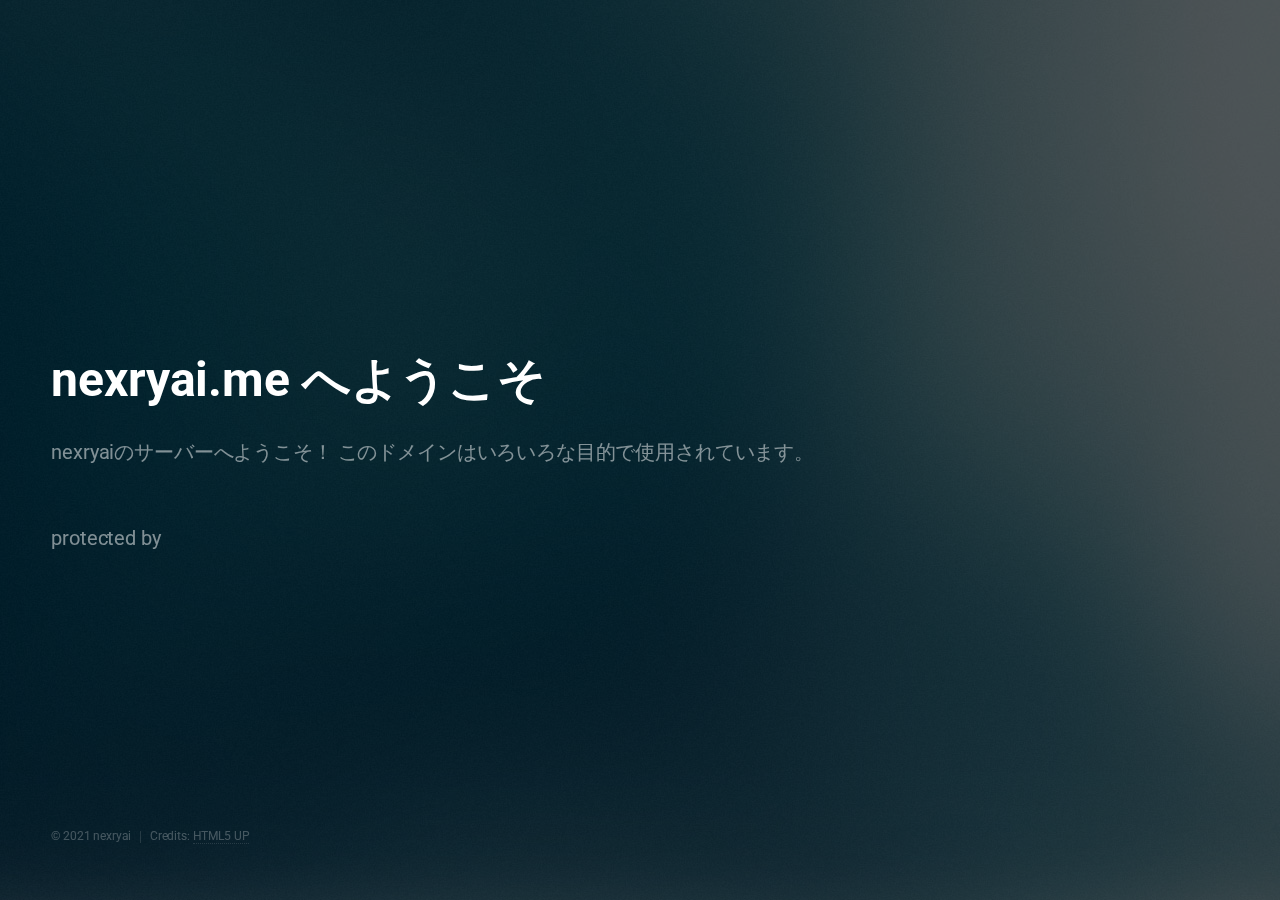
<file: index.html>
<!DOCTYPE HTML>
<!--
	Eventually by HTML5 UP
	html5up.net | @ajlkn
	Free for personal and commercial use under the CCA 3.0 license (html5up.net/license)
-->
<html>
	<head>
		<title>nexryai</title>
		<meta charset="utf-8" />
		<meta name="viewport" content="width=device-width, initial-scale=1, user-scalable=no" />
		<link rel="stylesheet" href="assets/css/main.css" />
	</head>
	<body class="is-preload">

		<!-- Header -->
			<header id="header">
				<h1>nexryai.me へようこそ</h1>
				<p>nexryaiのサーバーへようこそ！ このドメインはいろいろな目的で使用されています。<br /> </p>
			</header>

		<!-- Signup Form -->
			<header id="header">
				<br>
				<p>protected by</p>
				<script data-cfbadgetype="a" data-cfbadgeskin="gray" type="text/javascript">
					//<![CDATA[
					try{window.CloudFlare||function(){var a=window.document,b=a.createElement("script"),a=a.getElementsByTagName("script")[0];window.CloudFlare=[];b.type="text/javascript";b.async=!0;b.src="//ajax.cloudflare.com/cdn-cgi/nexp/cloudflare.js";a.parentNode.insertBefore(b,a)}(),CloudFlare.push(function(a){a(["cloudflare/badge"])})}catch(e$$5){try{console.error("CloudFlare badge code could not be loaded. "+e$$5.message)}catch(e$$6){}};
					//]]>
				</script>
			</header>

		<!-- Footer -->
			<footer id="footer">
				<ul class="copyright">
					<li>&copy; 2021 nexryai</li><li>Credits: <a href="http://html5up.net">HTML5 UP</a></li>
				</ul>
			</footer>

		<!-- Scripts -->
			<script src="assets/js/main.js"></script>

	</body>
</html>
</file>
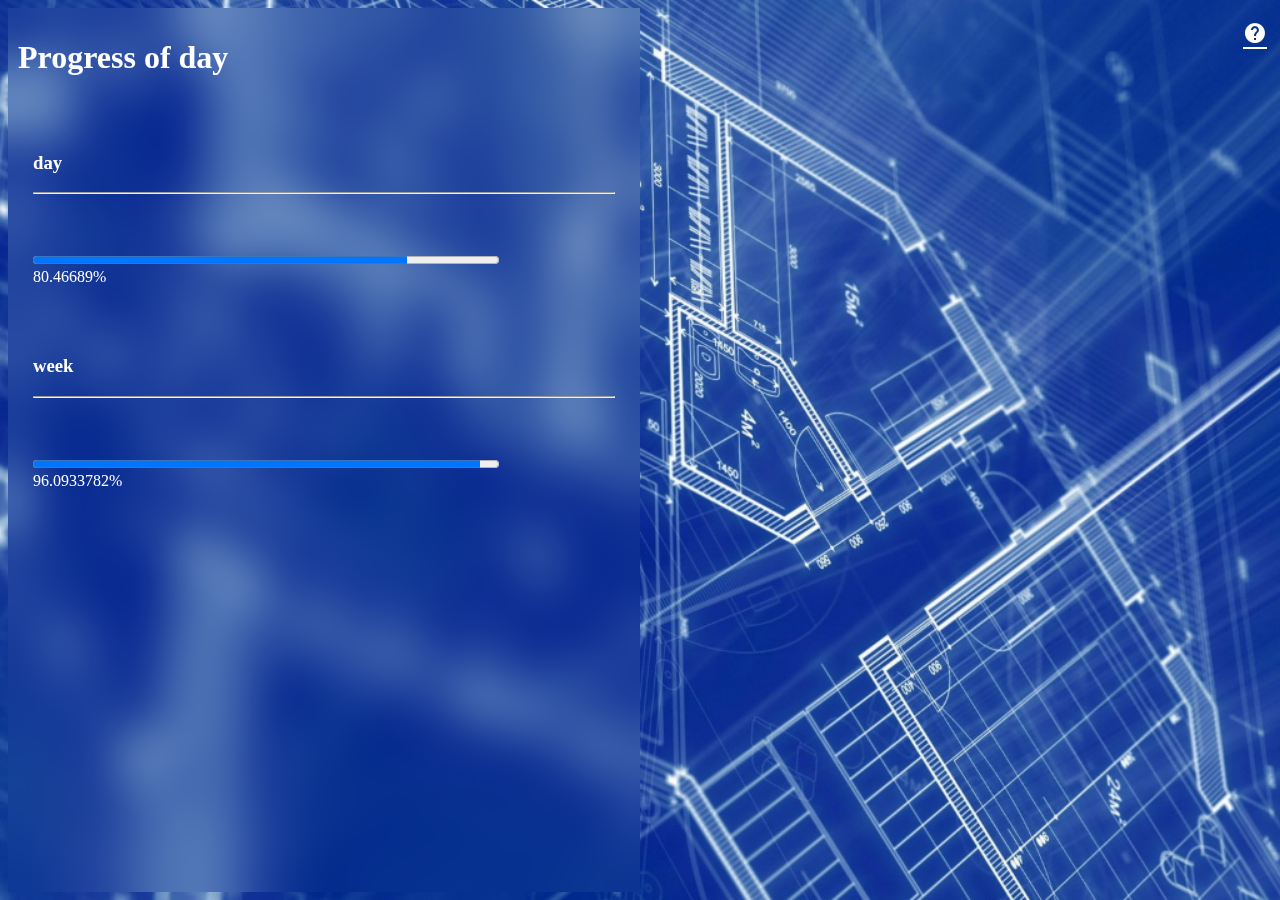
<file: pod/index.html>
<html lang="ja">
    <head>
        <meta charset="UTF-8">
        <meta name="viewport" content="width=device-width, initial-scale=1;">
        <title>progress of day</title>

        <style type="text/css">
            @font-face {
	            font-family: "TW";
	            src: url("fonts/clock.ttf");
            }

            body {
              color: #ffffff;

              background-image: url(back2.jpg);
              background-position: center center;
              background-repeat: no-repeat;
              background-attachment: fixed;
              background-size: cover;
              
            }


            #title_text{
              padding: 10px;
            }

            #menu_left{
              backdrop-filter: blur(24px);
            }

            #menu_title_day{
              padding: 25px;
            }

            #padding{
              padding-top: 25px;
            }

            #menu_title_week{
              padding-right: 25px;
              padding-left: 25px;
              padding-bottom: 25px;
            }

            #day_progress{
              padding: 25px;
            }

            #week_progress{
              padding: 25px;
            }

            #help_zone {
              float: right;
              padding-right: 5px;
              padding-top: 1%;
            }

            #help {
              float: right;
            }

            #help_icon {
              float: left;
            }

        </style>

        <script>
          function dayMouseover(){
            document.getElementById("help").innerText = "今日一日が何%進んだかを示しています。";
          }

          function weekMouseover(){
            document.getElementById("help").innerText = "月曜日から金曜日までの進捗状況を示しています。休日になると100%を超えます。";
          }

          function Mouseout(){
            document.getElementById("help").innerText = "";
          }

        </script>

    </head>
    
    <body>

      <div id=main style="height:100%; width:100%" >

        
        <div id="help_zone">
          <img id="help_icon" src="help.png">
          <div id="help"></div> <br>
          <hr color="white">
        </div>

        <div id=menu style="height:100%; width:100%">

          <div id=menu_left style="height:100%; width:50%">

            <div id=title_text>
              <h1>Progress of day</h1>
            </div>

            <div id=menu_title_day onmouseover="dayMouseover();" onmouseout="Mouseout();">
              <h3>day</h3>
              <hr width=”50%”>
            </div>

            <div id="day_progress" onmouseover="dayMouseover();" onmouseout="Mouseout();">
              <progress id="dayProgressBar" max="100" value="0" style="width: 80%;">  </progress> <br>
              <div id="dayProgressText"></div>
            </div>

            <div id="padding"></div>

            <div id=menu_title_week onmouseover="weekMouseover();" onmouseout="Mouseout();">
              <h3>week</h3>
              <hr width=”50%”>
            </div>

            <div id="week_progress" onmouseover="weekMouseover();" onmouseout="Mouseout();">
              <progress id="weekProgressBar" max="100" value="0" style="width: 80%;">  </progress> <br>
              <div id="weekProgressText"></div>
            </div>

          </div>

        </div>

      </div>

      <script>
        function progress() {
          var now = new Date();
          var Year = now.getFullYear();
          var Month = now.getMonth()+1;
          var Day = now.getDate();
          var DayNum = now.getDay();

          if (DayNum == 0) {
            var DayNum = 7
          }

          var lastMonday = Day - DayNum + 1;


          const todayStartTime = new Date(Year + "/" + Month + "/" + Day).getTime();
          const mondayMilliSec = new Date(Year + "/" + Month + "/" + lastMonday).getTime();
        
          const todayMilliSec = Date.now() - todayStartTime;
          const weekMilliSec = Date.now() - mondayMilliSec;

          var dayProgress = todayMilliSec / 86400000 * 100;
          var weekProgress = weekMilliSec / 432000000 * 100;

          var dayProgressText = Math.round( dayProgress * 100000) / 100000 ;
          var weekProgressText = Math.round( weekProgress * 10000000) / 10000000 ;


          document.getElementById("dayProgressBar").value = dayProgress;
          document.getElementById("dayProgressText").innerHTML = dayProgressText + "%";

          document.getElementById("weekProgressBar").value = weekProgress;
          document.getElementById("weekProgressText").innerHTML = weekProgressText + "%";
        }
        setInterval(progress, 500);
      </script>

    </body>
</html>
</file>
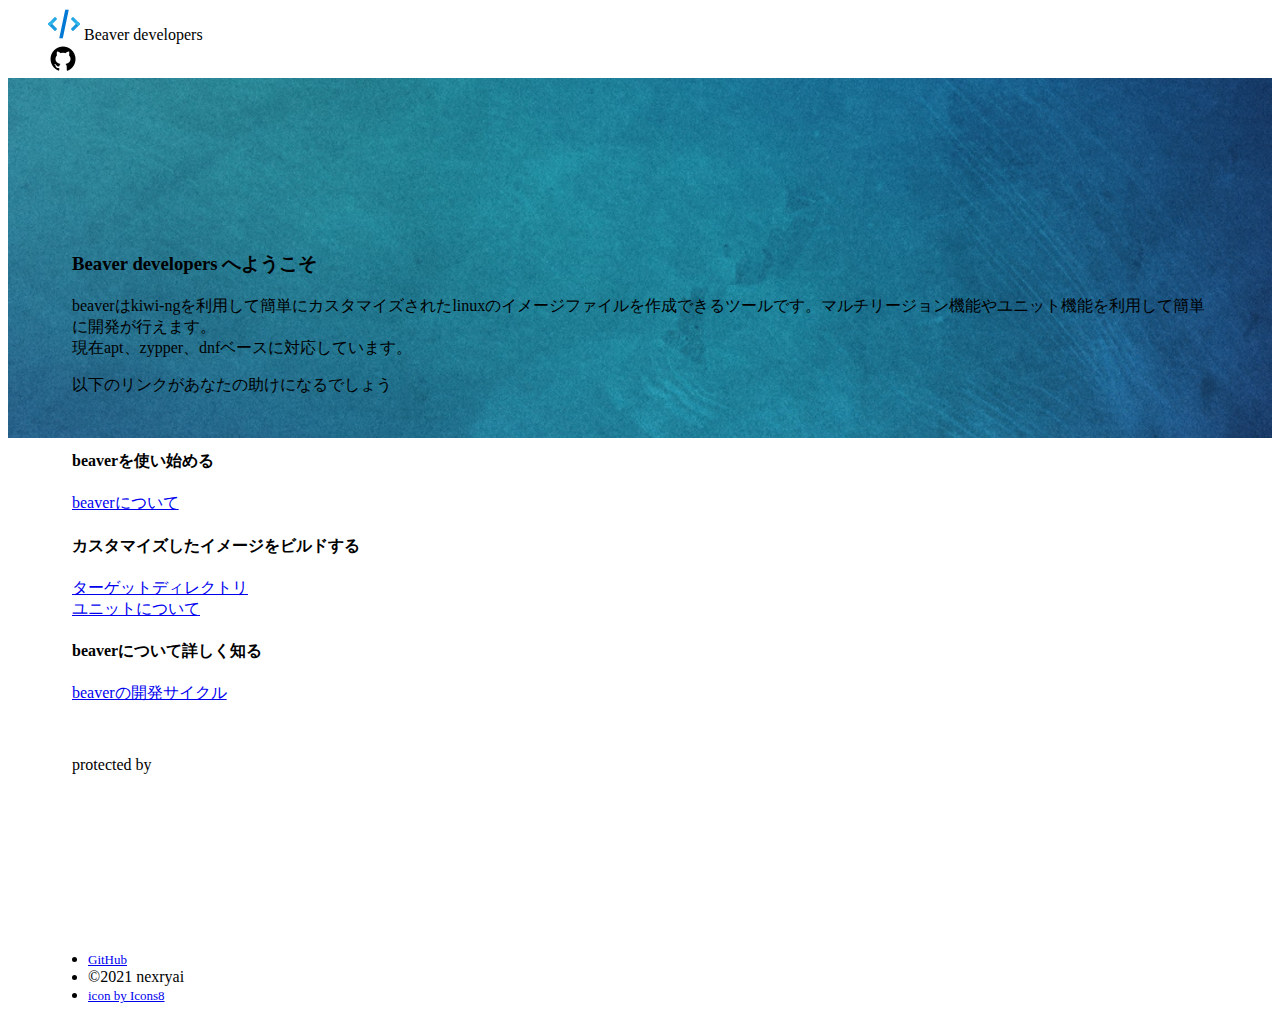
<file: beaver/developer/index.html>
<!doctype html>
<!--
  Material Design Lite
  Copyright 2015 Google Inc. All rights reserved.

  Licensed under the Apache License, Version 2.0 (the "License");
  you may not use this file except in compliance with the License.
  You may obtain a copy of the License at

      https://www.apache.org/licenses/LICENSE-2.0

  Unless required by applicable law or agreed to in writing, software
  distributed under the License is distributed on an "AS IS" BASIS,
  WITHOUT WARRANTIES OR CONDITIONS OF ANY KIND, either express or implied.
  See the License for the specific language governing permissions and
  limitations under the License
-->
<html lang="en">
  <head>
    <meta charset="utf-8">
    <meta http-equiv="X-UA-Compatible" content="IE=edge">
    <meta name="description" content="beaver developers website">
    <meta name="viewport" content="width=device-width, initial-scale=1.0, minimum-scale=1.0">
    <title>beaver developer</title>

    <!-- Add to homescreen for Chrome on Android -->
    <meta name="mobile-web-app-capable" content="yes">
    <link rel="icon" sizes="192x192" href="images/source-code.png">

    <!-- Add to homescreen for Safari on iOS -->
    <meta name="apple-mobile-web-app-capable" content="yes">
    <meta name="apple-mobile-web-app-status-bar-style" content="black">
    <meta name="apple-mobile-web-app-title" content="Material Design Lite">
    <link rel="apple-touch-icon-precomposed" href="images/source-code.png">

    <!-- Tile icon for Win8 (144x144 + tile color) -->
    <meta name="msapplication-TileImage" content="images/touch/ms-touch-icon-144x144-precomposed.png">
    <meta name="msapplication-TileColor" content="#3372DF">

    <link rel="shortcut icon" href="images/source-code.png">

    <!-- SEO: If your mobile URL is different from the desktop URL, add a canonical link to the desktop page https://developers.google.com/webmasters/smartphone-sites/feature-phones -->
    <!--
    <link rel="canonical" href="http://www.example.com/">
    -->

    <link rel="stylesheet" href="https://fonts.googleapis.com/css?family=Roboto:regular,bold,italic,thin,light,bolditalic,black,medium&amp;lang=en">
    <link rel="stylesheet" href="https://fonts.googleapis.com/icon?family=Material+Icons">
    <link rel="stylesheet" href="https://code.getmdl.io/1.3.0/material.teal-red.min.css">
    <link rel="stylesheet" href="styles.css">
    <style>
    #view-source {
      position: fixed;
      display: block;
      right: 0;
      bottom: 0;
      margin-right: 40px;
      margin-bottom: 40px;
      z-index: 900;
    }
    </style>
  </head>
  <body>
    <div class="demo-layout mdl-layout mdl-layout--fixed-header mdl-js-layout mdl-color--grey-100">
      <header class="demo-header mdl-layout__header mdl-layout__header--scroll mdl-color--grey-100 mdl-color-text--grey-800">
        <div class="mdl-layout__header-row">
          <span class="mdl-layout-title"><img src="images/source-code.png"/>  Beaver developers</span>
          <div class="mdl-layout-spacer"></div>
          <div class="mdl-textfield mdl-js-textfield mdl-textfield--expandable">
            <label class="mdl-button mdl-js-button mdl-button--icon" for="search">
              <a href="https://github.com/nexryai/beaver-universal"><img src="images/github.png"/></a>
            </label>
            <div class="mdl-textfield__expandable-holder">
            </div>
          </div>
        </div>
      </header>
      <div class="demo-ribbon"></div>
      <main class="demo-main mdl-layout__content">
        <div class="demo-container mdl-grid">
          <div class="mdl-cell mdl-cell--2-col mdl-cell--hide-tablet mdl-cell--hide-phone"></div>
          <div class="demo-content mdl-color--white mdl-shadow--4dp content mdl-color-text--grey-800 mdl-cell mdl-cell--8-col">
            
            <h3 id="-">Beaver developers へようこそ</h3>
	    <p>beaverはkiwi-ngを利用して簡単にカスタマイズされたlinuxのイメージファイルを作成できるツールです。マルチリージョン機能やユニット機能を利用して簡単に開発が行えます。<br>現在apt、zypper、dnfベースに対応しています。</p>
            <p>以下のリンクがあなたの助けになるでしょう</p> <br>
	    <h4>beaverを使い始める</h4>
            <p><a href="about.html">beaverについて</a> <br>
	    <h4>カスタマイズしたイメージをビルドする</h4>
            <a href="target.html">ターゲットディレクトリ</a> <br>
            <a href="unit.html">ユニットについて</a> <br>
	    <h4>beaverについて詳しく知る</h4>
            <a href="devel.html">beaverの開発サイクル</a> <br> <br>
            <br><p>protected by</p>
				    <script data-cfbadgetype="a" data-cfbadgeskin="gray" type="text/javascript">
					  //<![CDATA[
					  try{window.CloudFlare||function(){var a=window.document,b=a.createElement("script"),a=a.getElementsByTagName("script")[0];window.CloudFlare=[];b.type="text/javascript";b.async=!0;b.src="//ajax.cloudflare.com/cdn-cgi/nexp/cloudflare.js";a.parentNode.insertBefore(b,a)}(),CloudFlare.push(function(a){a(["cloudflare/badge"])})}catch(e$$5){try{console.error("CloudFlare badge code could not be loaded. "+e$$5.message)}catch(e$$6){}};
					  //]]>
				    </script> 
          </div>
        </div>
        <footer class="demo-footer mdl-mini-footer">
          <div class="mdl-mini-footer--left-section">
            <ul class="mdl-mini-footer--link-list">
              <li><a href="https://github.com/nexryai/beaver-universal">GitHub</a></li>
              <li>©2021 nexryai</li>
              <li><a href="https://icons8.com/icon/">icon by Icons8</a></li>
            </ul>
          </div>
        </footer>
      </main>
    </div>
   
    <script src="https://code.getmdl.io/1.3.0/material.min.js"></script>
  </body>
</html>
</file>
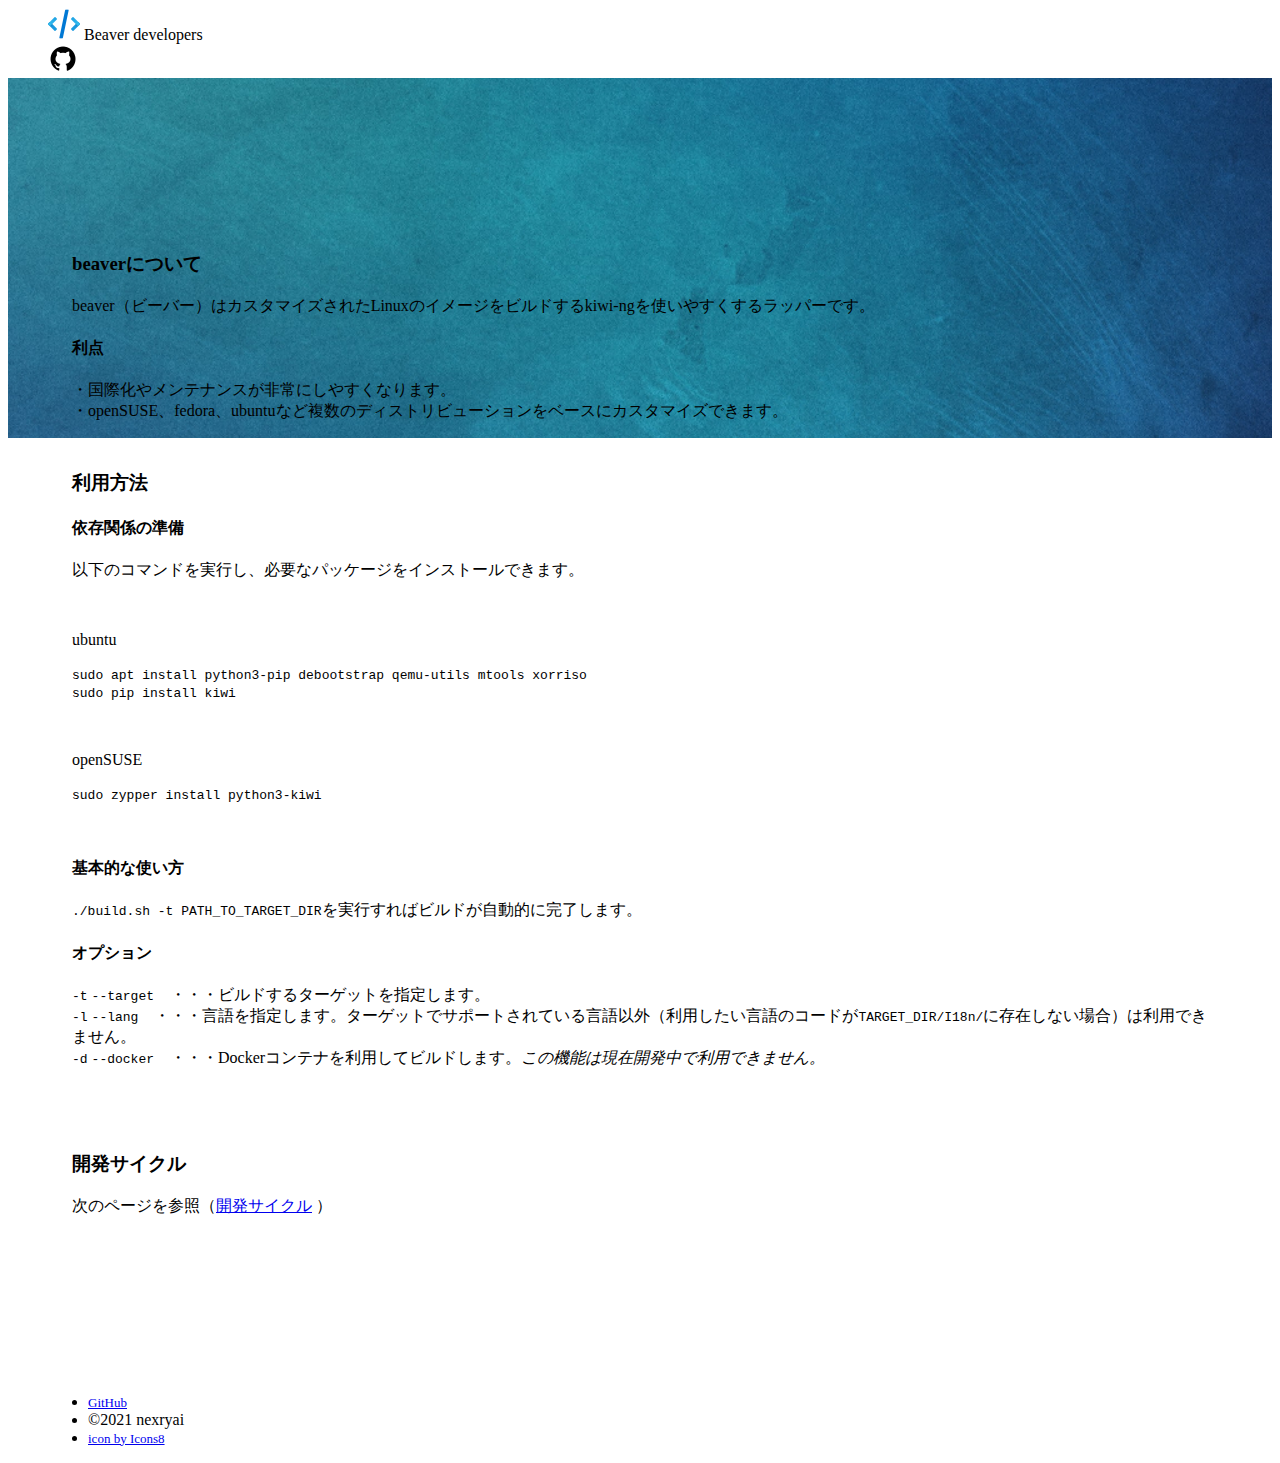
<file: beaver/developer/about.html>
<!doctype html>
<!--
  Material Design Lite
  Copyright 2015 Google Inc. All rights reserved.

  Licensed under the Apache License, Version 2.0 (the "License");
  you may not use this file except in compliance with the License.
  You may obtain a copy of the License at

      https://www.apache.org/licenses/LICENSE-2.0

  Unless required by applicable law or agreed to in writing, software
  distributed under the License is distributed on an "AS IS" BASIS,
  WITHOUT WARRANTIES OR CONDITIONS OF ANY KIND, either express or implied.
  See the License for the specific language governing permissions and
  limitations under the License
-->
<html lang="en">
  <head>
    <meta charset="utf-8">
    <meta http-equiv="X-UA-Compatible" content="IE=edge">
    <meta name="description" content="beaver developers website">
    <meta name="viewport" content="width=device-width, initial-scale=1.0, minimum-scale=1.0">
    <title>beaver developer</title>

    <!-- Add to homescreen for Chrome on Android -->
    <meta name="mobile-web-app-capable" content="yes">
    <link rel="icon" sizes="192x192" href="images/source-code.png">

    <!-- Add to homescreen for Safari on iOS -->
    <meta name="apple-mobile-web-app-capable" content="yes">
    <meta name="apple-mobile-web-app-status-bar-style" content="black">
    <meta name="apple-mobile-web-app-title" content="Material Design Lite">
    <link rel="apple-touch-icon-precomposed" href="images/source-code.png">

    <!-- Tile icon for Win8 (144x144 + tile color) -->
    <meta name="msapplication-TileImage" content="images/touch/ms-touch-icon-144x144-precomposed.png">
    <meta name="msapplication-TileColor" content="#3372DF">

    <link rel="shortcut icon" href="images/source-code.png">

    <!-- SEO: If your mobile URL is different from the desktop URL, add a canonical link to the desktop page https://developers.google.com/webmasters/smartphone-sites/feature-phones -->
    <!--
    <link rel="canonical" href="http://www.example.com/">
    -->

    <link rel="stylesheet" href="https://fonts.googleapis.com/css?family=Roboto:regular,bold,italic,thin,light,bolditalic,black,medium&amp;lang=en">
    <link rel="stylesheet" href="https://fonts.googleapis.com/icon?family=Material+Icons">
    <link rel="stylesheet" href="https://code.getmdl.io/1.3.0/material.teal-red.min.css">
    <link rel="stylesheet" href="styles.css">
    <style>
    #view-source {
      position: fixed;
      display: block;
      right: 0;
      bottom: 0;
      margin-right: 40px;
      margin-bottom: 40px;
      z-index: 900;
    }
    </style>
  </head>
  <body>
    <div class="demo-layout mdl-layout mdl-layout--fixed-header mdl-js-layout mdl-color--grey-100">
      <header class="demo-header mdl-layout__header mdl-layout__header--scroll mdl-color--grey-100 mdl-color-text--grey-800">
        <div class="mdl-layout__header-row">
          <span class="mdl-layout-title"><a href="index.html"><img src="images/source-code.png"/></a>    Beaver developers</span>
          <div class="mdl-layout-spacer"></div>
          <div class="mdl-textfield mdl-js-textfield mdl-textfield--expandable">
            <label class="mdl-button mdl-js-button mdl-button--icon" for="search">
              <a href="https://github.com/nexryai/beaver-universal"><img src="images/github.png"/></a>
            </label>
            <div class="mdl-textfield__expandable-holder">

            </div>
          </div>
        </div>
      </header>
      <div class="demo-ribbon"></div>
      <main class="demo-main mdl-layout__content">
        <div class="demo-container mdl-grid">
          <div class="mdl-cell mdl-cell--2-col mdl-cell--hide-tablet mdl-cell--hide-phone"></div>
          <div class="demo-content mdl-color--white mdl-shadow--4dp content mdl-color-text--grey-800 mdl-cell mdl-cell--8-col">
            
            <h3 id="beaver-">beaverについて</h3>
            <p>beaver（ビーバー）はカスタマイズされたLinuxのイメージをビルドするkiwi-ngを使いやすくするラッパーです。</p>
            <h4 id="-">利点</h4>
            <p>・国際化やメンテナンスが非常にしやすくなります。<br> 
              ・openSUSE、fedora、ubuntuなど複数のディストリビューションをベースにカスタマイズできます。<br></p>
            <h3 id="-">利用方法</h3>

            <h4>依存関係の準備</h4>
            <p>以下のコマンドを実行し、必要なパッケージをインストールできます。</p> <br>
            <p>ubuntu</p> 
            <p><code>sudo apt install python3-pip debootstrap qemu-utils mtools xorriso</code> <br> <code>sudo pip install kiwi</code> </p> <br>
            <p>openSUSE</p>
            <p><code>sudo zypper install python3-kiwi</code></p>
            <br>
            <h4 id="-">基本的な使い方</h4>
            <p><code>./build.sh -t PATH_TO_TARGET_DIR</code>を実行すればビルドが自動的に完了します。</p>

            <h4 id="-">オプション</h4>
            <p><code>-t</code> <code>--target</code>　・・・ビルドするターゲットを指定します。 <br>
            <code>-l</code> <code>--lang</code>　・・・言語を指定します。ターゲットでサポートされている言語以外（利用したい言語のコードが<code>TARGET_DIR/I18n/</code>に存在しない場合）は利用できません。 <br>
            <code>-d</code> <code>--docker</code>　・・・Dockerコンテナを利用してビルドします。<em>この機能は現在開発中で利用できません。</em> <br></p>
            <p><br></p>

            <h3 id="-">開発サイクル</h3>
            <p>次のページを参照（<a href="devel.html">開発サイクル</a> ）</p>
          </div>
        </div>
        <footer class="demo-footer mdl-mini-footer">
          <div class="mdl-mini-footer--left-section">
            <ul class="mdl-mini-footer--link-list">
              <li><a href="https://github.com/nexryai/beaver-universal">GitHub</a></li>
              <li>©2021 nexryai</li>
              <li><a href="https://icons8.com/icon/">icon by Icons8</a></li>
            </ul>
          </div>
        </footer>
      </main>
    </div>
    <script src="https://code.getmdl.io/1.3.0/material.min.js"></script>
  </body>
</html>
</file>
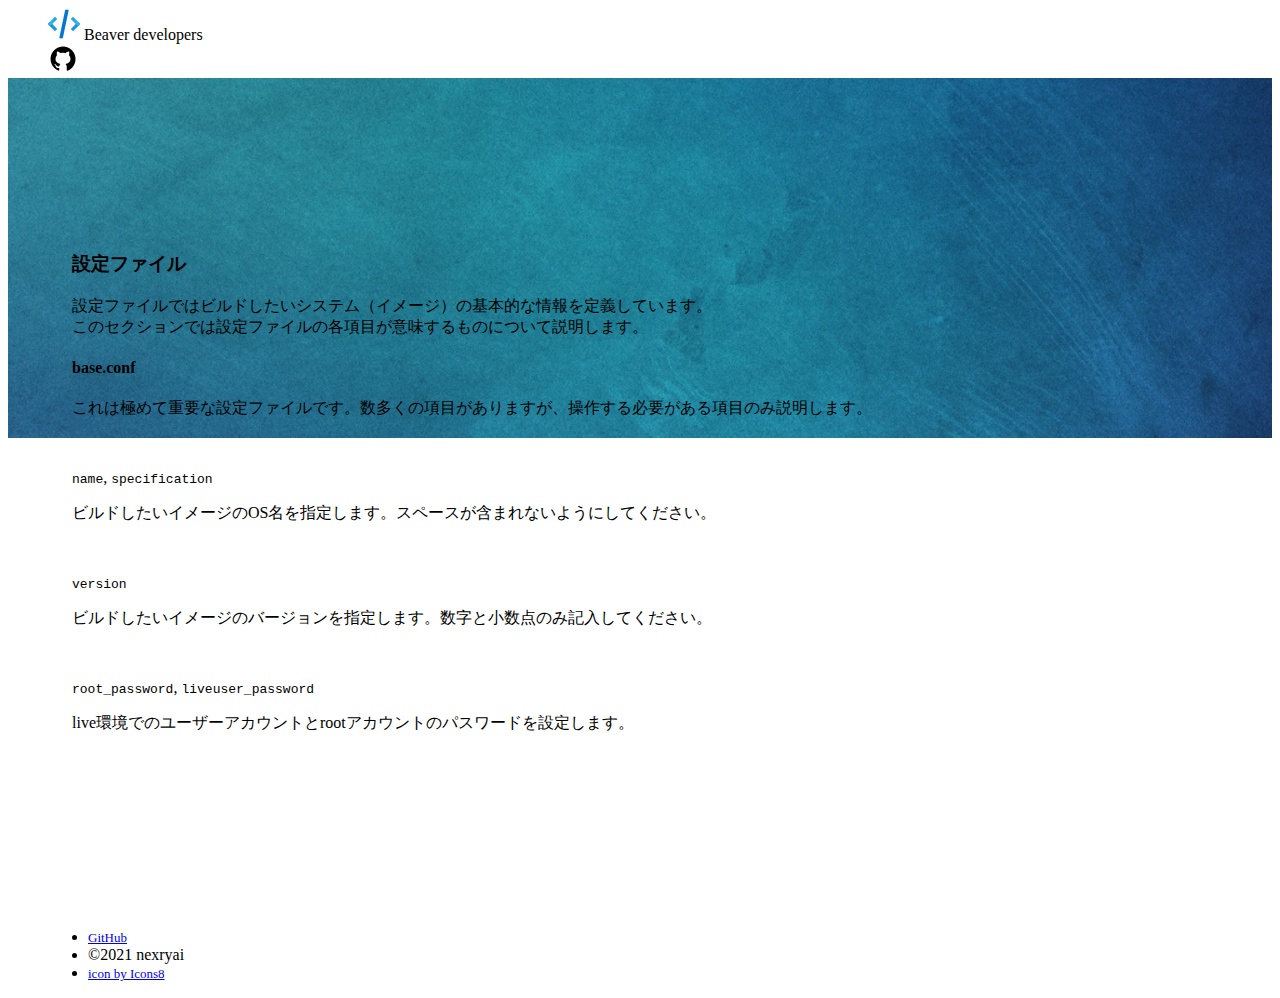
<file: beaver/developer/config.html>
<!doctype html>
<!--
  Material Design Lite
  Copyright 2015 Google Inc. All rights reserved.

  Licensed under the Apache License, Version 2.0 (the "License");
  you may not use this file except in compliance with the License.
  You may obtain a copy of the License at

      https://www.apache.org/licenses/LICENSE-2.0

  Unless required by applicable law or agreed to in writing, software
  distributed under the License is distributed on an "AS IS" BASIS,
  WITHOUT WARRANTIES OR CONDITIONS OF ANY KIND, either express or implied.
  See the License for the specific language governing permissions and
  limitations under the License
-->
<html lang="en">
  <head>
    <meta charset="utf-8">
    <meta http-equiv="X-UA-Compatible" content="IE=edge">
    <meta name="description" content="beaver developers website">
    <meta name="viewport" content="width=device-width, initial-scale=1.0, minimum-scale=1.0">
    <title>beaver developer</title>

    <!-- Add to homescreen for Chrome on Android -->
    <meta name="mobile-web-app-capable" content="yes">
    <link rel="icon" sizes="192x192" href="images/source-code.png">

    <!-- Add to homescreen for Safari on iOS -->
    <meta name="apple-mobile-web-app-capable" content="yes">
    <meta name="apple-mobile-web-app-status-bar-style" content="black">
    <meta name="apple-mobile-web-app-title" content="Material Design Lite">
    <link rel="apple-touch-icon-precomposed" href="images/source-code.png">

    <!-- Tile icon for Win8 (144x144 + tile color) -->
    <meta name="msapplication-TileImage" content="images/touch/ms-touch-icon-144x144-precomposed.png">
    <meta name="msapplication-TileColor" content="#3372DF">

    <link rel="shortcut icon" href="images/source-code.png">

    <!-- SEO: If your mobile URL is different from the desktop URL, add a canonical link to the desktop page https://developers.google.com/webmasters/smartphone-sites/feature-phones -->
    <!--
    <link rel="canonical" href="http://www.example.com/">
    -->

    <link rel="stylesheet" href="https://fonts.googleapis.com/css?family=Roboto:regular,bold,italic,thin,light,bolditalic,black,medium&amp;lang=en">
    <link rel="stylesheet" href="https://fonts.googleapis.com/icon?family=Material+Icons">
    <link rel="stylesheet" href="https://code.getmdl.io/1.3.0/material.teal-red.min.css">
    <link rel="stylesheet" href="styles.css">
    <style>
    #view-source {
      position: fixed;
      display: block;
      right: 0;
      bottom: 0;
      margin-right: 40px;
      margin-bottom: 40px;
      z-index: 900;
    }
    </style>
  </head>
  <body>
    <div class="demo-layout mdl-layout mdl-layout--fixed-header mdl-js-layout mdl-color--grey-100">
      <header class="demo-header mdl-layout__header mdl-layout__header--scroll mdl-color--grey-100 mdl-color-text--grey-800">
        <div class="mdl-layout__header-row">
          <span class="mdl-layout-title"><a href="index.html"><img src="images/source-code.png"/></a>  Beaver developers</span>
          <div class="mdl-layout-spacer"></div>
          <div class="mdl-textfield mdl-js-textfield mdl-textfield--expandable">
            <label class="mdl-button mdl-js-button mdl-button--icon" for="search">
              <a href="https://github.com/nexryai/beaver-universal"><img src="images/github.png"/></a>
            </label>
            <div class="mdl-textfield__expandable-holder">

            </div>
          </div>
        </div>
      </header>
      <div class="demo-ribbon"></div>
      <main class="demo-main mdl-layout__content">
        <div class="demo-container mdl-grid">
          <div class="mdl-cell mdl-cell--2-col mdl-cell--hide-tablet mdl-cell--hide-phone"></div>
          <div class="demo-content mdl-color--white mdl-shadow--4dp content mdl-color-text--grey-800 mdl-cell mdl-cell--8-col">
            
            <h3>設定ファイル</h3>
            <p>設定ファイルではビルドしたいシステム（イメージ）の基本的な情報を定義しています。<br>
            このセクションでは設定ファイルの各項目が意味するものについて説明します。<br>
             </p>
            <h4>base.conf</h4>
            <p>これは極めて重要な設定ファイルです。数多くの項目がありますが、操作する必要がある項目のみ説明します。</p> <br>
            <p><code>name</code>, <code>specification</code></p>
            <p>ビルドしたいイメージのOS名を指定します。スペースが含まれないようにしてください。</p> <br>
            <p><code>version</code></p> 
            <p>ビルドしたいイメージのバージョンを指定します。数字と小数点のみ記入してください。</p> <br>
            <p><code>root_password</code>, <code>liveuser_password</code></p>
            <p>live環境でのユーザーアカウントとrootアカウントのパスワードを設定します。</p><br>
          </div>
        </div>
        <footer class="demo-footer mdl-mini-footer">
          <div class="mdl-mini-footer--left-section">
            <ul class="mdl-mini-footer--link-list">
              <li><a href="https://github.com/nexryai/beaver-universal">GitHub</a></li>
              <li>©2021 nexryai</li>
              <li><a href="https://icons8.com/icon/">icon by Icons8</a></li>
            </ul>
          </div>
        </footer>
      </main>
    </div>
    <script src="https://code.getmdl.io/1.3.0/material.min.js"></script>
  </body>
</html>
</file>
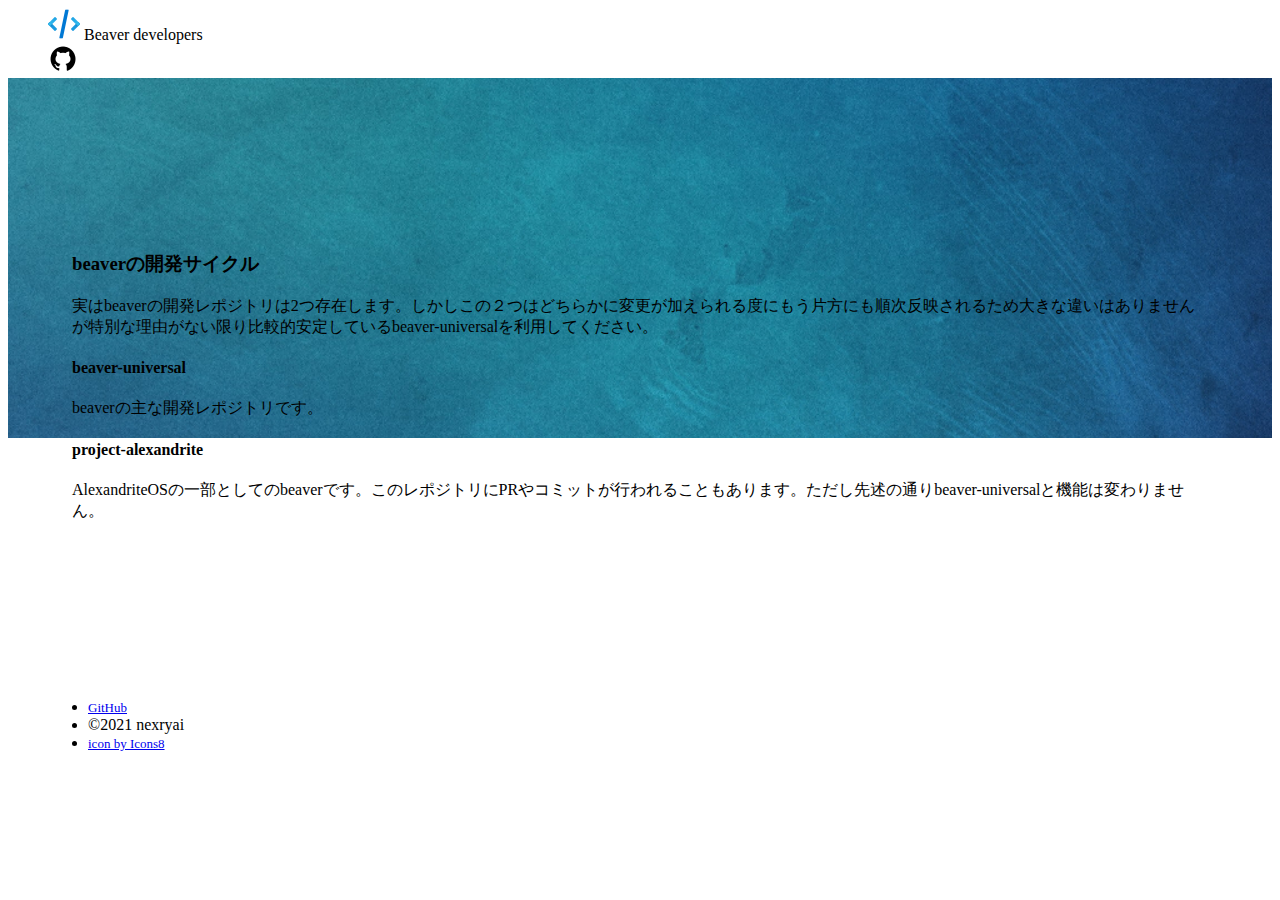
<file: beaver/developer/devel.html>
<!doctype html>
<!--
  Material Design Lite
  Copyright 2015 Google Inc. All rights reserved.

  Licensed under the Apache License, Version 2.0 (the "License");
  you may not use this file except in compliance with the License.
  You may obtain a copy of the License at

      https://www.apache.org/licenses/LICENSE-2.0

  Unless required by applicable law or agreed to in writing, software
  distributed under the License is distributed on an "AS IS" BASIS,
  WITHOUT WARRANTIES OR CONDITIONS OF ANY KIND, either express or implied.
  See the License for the specific language governing permissions and
  limitations under the License
-->
<html lang="en">
  <head>
    <meta charset="utf-8">
    <meta http-equiv="X-UA-Compatible" content="IE=edge">
    <meta name="description" content="beaver developers website">
    <meta name="viewport" content="width=device-width, initial-scale=1.0, minimum-scale=1.0">
    <title>beaver developer</title>

    <!-- Add to homescreen for Chrome on Android -->
    <meta name="mobile-web-app-capable" content="yes">
    <link rel="icon" sizes="192x192" href="images/source-code.png">

    <!-- Add to homescreen for Safari on iOS -->
    <meta name="apple-mobile-web-app-capable" content="yes">
    <meta name="apple-mobile-web-app-status-bar-style" content="black">
    <meta name="apple-mobile-web-app-title" content="Material Design Lite">
    <link rel="apple-touch-icon-precomposed" href="images/source-code.png">

    <!-- Tile icon for Win8 (144x144 + tile color) -->
    <meta name="msapplication-TileImage" content="images/touch/ms-touch-icon-144x144-precomposed.png">
    <meta name="msapplication-TileColor" content="#3372DF">

    <link rel="shortcut icon" href="images/source-code.png">

    <!-- SEO: If your mobile URL is different from the desktop URL, add a canonical link to the desktop page https://developers.google.com/webmasters/smartphone-sites/feature-phones -->
    <!--
    <link rel="canonical" href="http://www.example.com/">
    -->

    <link rel="stylesheet" href="https://fonts.googleapis.com/css?family=Roboto:regular,bold,italic,thin,light,bolditalic,black,medium&amp;lang=en">
    <link rel="stylesheet" href="https://fonts.googleapis.com/icon?family=Material+Icons">
    <link rel="stylesheet" href="https://code.getmdl.io/1.3.0/material.teal-red.min.css">
    <link rel="stylesheet" href="styles.css">
    <style>
    #view-source {
      position: fixed;
      display: block;
      right: 0;
      bottom: 0;
      margin-right: 40px;
      margin-bottom: 40px;
      z-index: 900;
    }
    </style>
  </head>
  <body>
    <div class="demo-layout mdl-layout mdl-layout--fixed-header mdl-js-layout mdl-color--grey-100">
      <header class="demo-header mdl-layout__header mdl-layout__header--scroll mdl-color--grey-100 mdl-color-text--grey-800">
        <div class="mdl-layout__header-row">
          <span class="mdl-layout-title"><a href="index.html"><img src="images/source-code.png"/></a>    Beaver developers</span>
          <div class="mdl-layout-spacer"></div>
          <div class="mdl-textfield mdl-js-textfield mdl-textfield--expandable">
            <label class="mdl-button mdl-js-button mdl-button--icon" for="search">
              <a href="https://github.com/nexryai/beaver-universal"><img src="images/github.png"/></a>
            </label>
            <div class="mdl-textfield__expandable-holder">
              
            </div>
          </div>
        </div>
      </header>
      <div class="demo-ribbon"></div>
      <main class="demo-main mdl-layout__content">
        <div class="demo-container mdl-grid">
          <div class="mdl-cell mdl-cell--2-col mdl-cell--hide-tablet mdl-cell--hide-phone"></div>
          <div class="demo-content mdl-color--white mdl-shadow--4dp content mdl-color-text--grey-800 mdl-cell mdl-cell--8-col">
            
            <h3 id="beaver-">beaverの開発サイクル</h3>
            <p>実はbeaverの開発レポジトリは2つ存在します。しかしこの２つはどちらかに変更が加えられる度にもう片方にも順次反映されるため大きな違いはありませんが特別な理由がない限り比較的安定しているbeaver-universalを利用してください。</p>
            <h4 id="beaver-universal">beaver-universal</h4>
            <p>beaverの主な開発レポジトリです。</p>
            <h4 id="project-alexandrite">project-alexandrite</h4>
            <p>AlexandriteOSの一部としてのbeaverです。このレポジトリにPRやコミットが行われることもあります。ただし先述の通りbeaver-universalと機能は変わりません。</p>

          </div>
        </div>
        <footer class="demo-footer mdl-mini-footer">
          <div class="mdl-mini-footer--left-section">
            <ul class="mdl-mini-footer--link-list">
              <li><a href="https://github.com/nexryai/beaver-universal">GitHub</a></li>
              <li>©2021 nexryai</li>
              <li><a href="https://icons8.com/icon/">icon by Icons8</a></li>
            </ul>
          </div>
        </footer>
      </main>
    </div>
    <script src="https://code.getmdl.io/1.3.0/material.min.js"></script>
  </body>
</html>
</file>
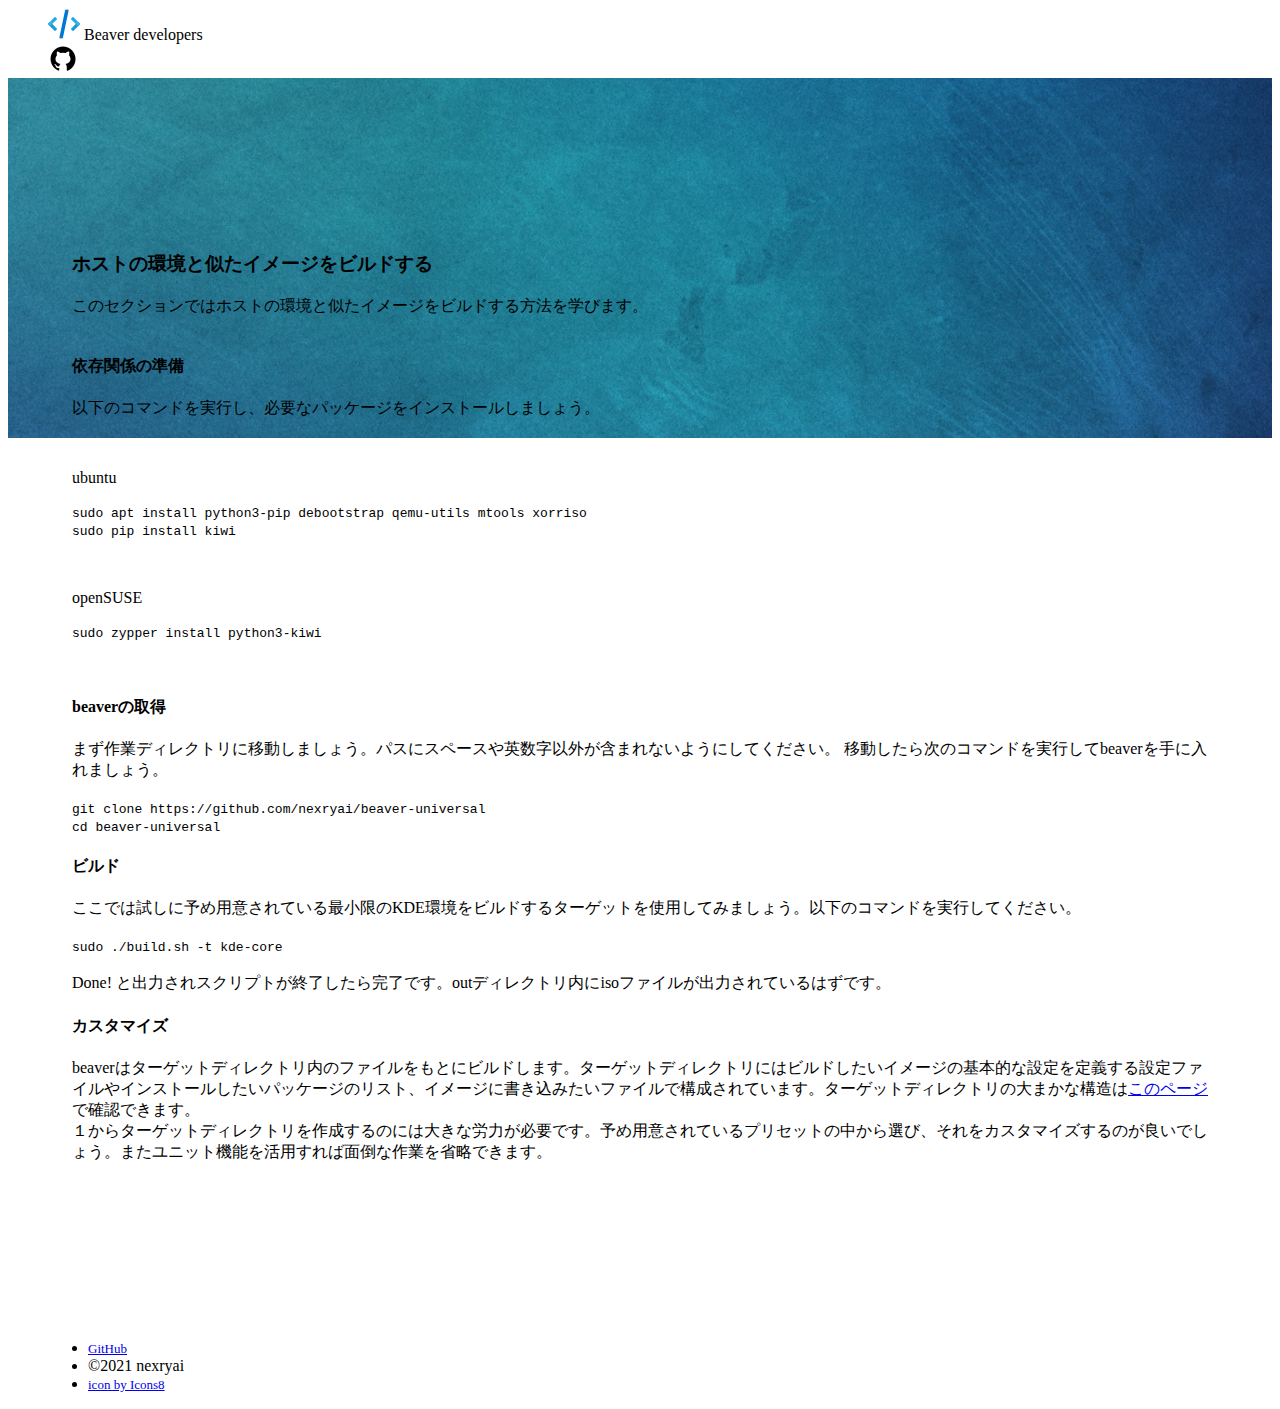
<file: beaver/developer/hidennosho.html>
<!doctype html>
<!--
  Material Design Lite
  Copyright 2015 Google Inc. All rights reserved.

  Licensed under the Apache License, Version 2.0 (the "License");
  you may not use this file except in compliance with the License.
  You may obtain a copy of the License at

      https://www.apache.org/licenses/LICENSE-2.0

  Unless required by applicable law or agreed to in writing, software
  distributed under the License is distributed on an "AS IS" BASIS,
  WITHOUT WARRANTIES OR CONDITIONS OF ANY KIND, either express or implied.
  See the License for the specific language governing permissions and
  limitations under the License
-->
<html lang="en">
  <head>
    <meta charset="utf-8">
    <meta http-equiv="X-UA-Compatible" content="IE=edge">
    <meta name="description" content="beaver developers website">
    <meta name="viewport" content="width=device-width, initial-scale=1.0, minimum-scale=1.0">
    <title>beaver developer</title>

    <!-- Add to homescreen for Chrome on Android -->
    <meta name="mobile-web-app-capable" content="yes">
    <link rel="icon" sizes="192x192" href="images/source-code.png">

    <!-- Add to homescreen for Safari on iOS -->
    <meta name="apple-mobile-web-app-capable" content="yes">
    <meta name="apple-mobile-web-app-status-bar-style" content="black">
    <meta name="apple-mobile-web-app-title" content="Material Design Lite">
    <link rel="apple-touch-icon-precomposed" href="images/source-code.png">

    <!-- Tile icon for Win8 (144x144 + tile color) -->
    <meta name="msapplication-TileImage" content="images/touch/ms-touch-icon-144x144-precomposed.png">
    <meta name="msapplication-TileColor" content="#3372DF">

    <link rel="shortcut icon" href="images/source-code.png">

    <!-- SEO: If your mobile URL is different from the desktop URL, add a canonical link to the desktop page https://developers.google.com/webmasters/smartphone-sites/feature-phones -->
    <!--
    <link rel="canonical" href="http://www.example.com/">
    -->

    <link rel="stylesheet" href="https://fonts.googleapis.com/css?family=Roboto:regular,bold,italic,thin,light,bolditalic,black,medium&amp;lang=en">
    <link rel="stylesheet" href="https://fonts.googleapis.com/icon?family=Material+Icons">
    <link rel="stylesheet" href="https://code.getmdl.io/1.3.0/material.teal-red.min.css">
    <link rel="stylesheet" href="styles.css">
    <style>
    #view-source {
      position: fixed;
      display: block;
      right: 0;
      bottom: 0;
      margin-right: 40px;
      margin-bottom: 40px;
      z-index: 900;
    }
    </style>
  </head>
  <body>
    <div class="demo-layout mdl-layout mdl-layout--fixed-header mdl-js-layout mdl-color--grey-100">
      <header class="demo-header mdl-layout__header mdl-layout__header--scroll mdl-color--grey-100 mdl-color-text--grey-800">
        <div class="mdl-layout__header-row">
          <span class="mdl-layout-title"><a href="index.html"><img src="images/source-code.png"/></a>  Beaver developers</span>
          <div class="mdl-layout-spacer"></div>
          <div class="mdl-textfield mdl-js-textfield mdl-textfield--expandable">
            <label class="mdl-button mdl-js-button mdl-button--icon" for="search">
              <a href="https://github.com/nexryai/beaver-universal"><img src="images/github.png"/></a>
            </label>
            <div class="mdl-textfield__expandable-holder">

            </div>
          </div>
        </div>
      </header>
      <div class="demo-ribbon"></div>
      <main class="demo-main mdl-layout__content">
        <div class="demo-container mdl-grid">
          <div class="mdl-cell mdl-cell--2-col mdl-cell--hide-tablet mdl-cell--hide-phone"></div>
          <div class="demo-content mdl-color--white mdl-shadow--4dp content mdl-color-text--grey-800 mdl-cell mdl-cell--8-col">
            
            <h3>ホストの環境と似たイメージをビルドする</h3>
            <p>このセクションではホストの環境と似たイメージをビルドする方法を学びます。<br>
            <br>
             </p>
            <h4>依存関係の準備</h4>
            <p>以下のコマンドを実行し、必要なパッケージをインストールしましょう。</p> <br>
            <p>ubuntu</p> 
            <p><code>sudo apt install python3-pip debootstrap qemu-utils mtools xorriso</code> <br> <code>sudo pip install kiwi</code> </p> <br>
            <p>openSUSE</p> 
            <p><code>sudo zypper install python3-kiwi</code></p>
            <br>
            <h4>beaverの取得</h4>
            <p>まず作業ディレクトリに移動しましょう。パスにスペースや英数字以外が含まれないようにしてください。 移動したら次のコマンドを実行してbeaverを手に入れましょう。<br><br> <code>git clone https://github.com/nexryai/beaver-universal</code> <br> <code>cd beaver-universal</code></p>
            <h4>ビルド</h4>
            <p>ここでは試しに予め用意されている最小限のKDE環境をビルドするターゲットを使用してみましょう。以下のコマンドを実行してください。 <br> <br> <code>sudo ./build.sh -t kde-core</code> <br><br> Done! と出力されスクリプトが終了したら完了です。outディレクトリ内にisoファイルが出力されているはずです。</p> 
            <h4>カスタマイズ</h4>
            <p>beaverはターゲットディレクトリ内のファイルをもとにビルドします。ターゲットディレクトリにはビルドしたいイメージの基本的な設定を定義する設定ファイルやインストールしたいパッケージのリスト、イメージに書き込みたいファイルで構成されています。ターゲットディレクトリの大まかな構造は<a href="target.html">このページ</a>で確認できます。<br>
            １からターゲットディレクトリを作成するのには大きな労力が必要です。予め用意されているプリセットの中から選び、それをカスタマイズするのが良いでしょう。またユニット機能を活用すれば面倒な作業を省略できます。</p>

          </div>
        </div>
        <footer class="demo-footer mdl-mini-footer">
          <div class="mdl-mini-footer--left-section">
            <ul class="mdl-mini-footer--link-list">
              <li><a href="https://github.com/nexryai/beaver-universal">GitHub</a></li>
              <li>©2021 nexryai</li>
              <li><a href="https://icons8.com/icon/">icon by Icons8</a></li>
            </ul>
          </div>
        </footer>
      </main>
    </div>
    <script src="https://code.getmdl.io/1.3.0/material.min.js"></script>
  </body>
</html>
</file>
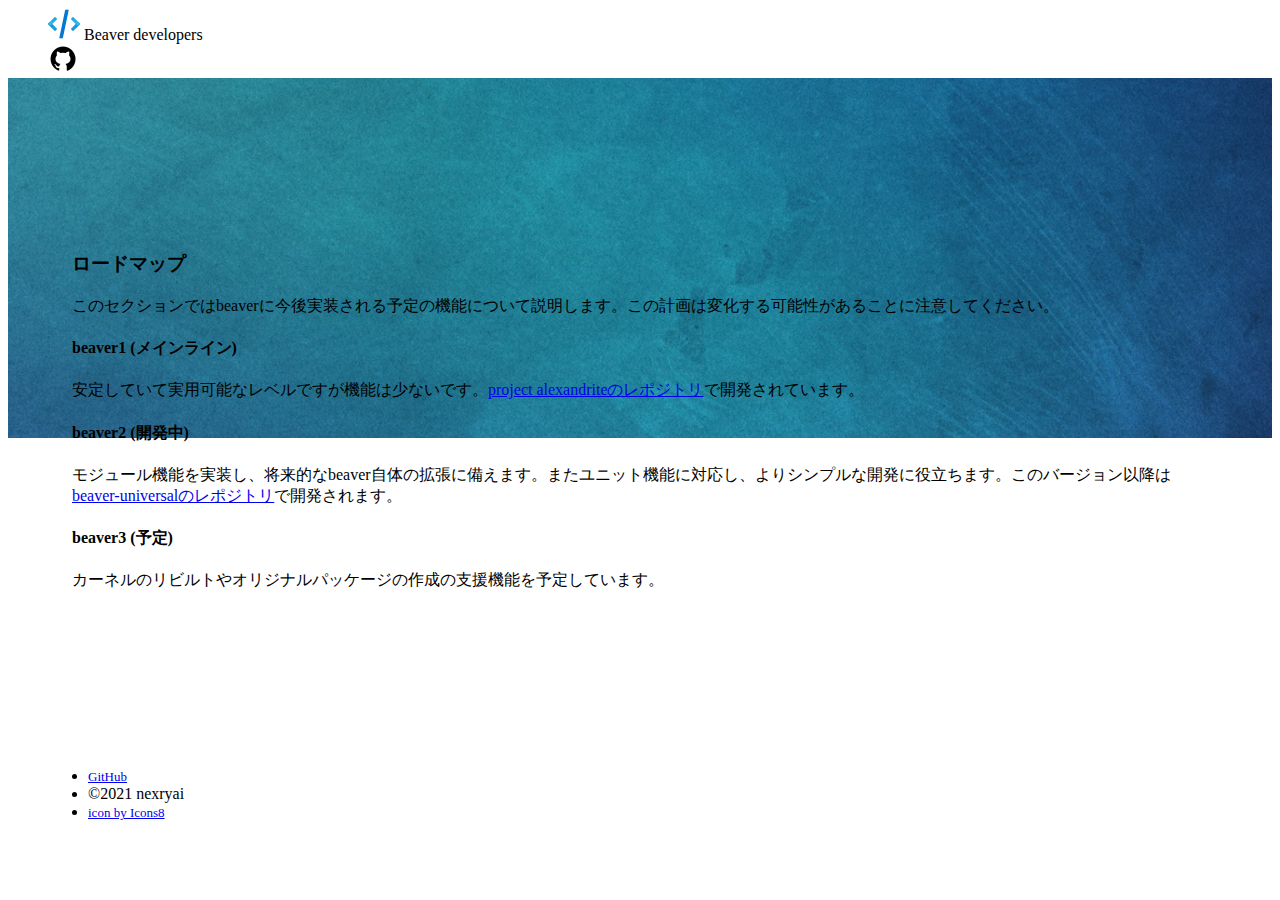
<file: beaver/developer/roadmap.html>
<!doctype html>
<!--
  Material Design Lite
  Copyright 2015 Google Inc. All rights reserved.

  Licensed under the Apache License, Version 2.0 (the "License");
  you may not use this file except in compliance with the License.
  You may obtain a copy of the License at

      https://www.apache.org/licenses/LICENSE-2.0

  Unless required by applicable law or agreed to in writing, software
  distributed under the License is distributed on an "AS IS" BASIS,
  WITHOUT WARRANTIES OR CONDITIONS OF ANY KIND, either express or implied.
  See the License for the specific language governing permissions and
  limitations under the License
-->
<html lang="en">
  <head>
    <meta charset="utf-8">
    <meta http-equiv="X-UA-Compatible" content="IE=edge">
    <meta name="description" content="beaver developers website">
    <meta name="viewport" content="width=device-width, initial-scale=1.0, minimum-scale=1.0">
    <title>beaver developer</title>

    <!-- Add to homescreen for Chrome on Android -->
    <meta name="mobile-web-app-capable" content="yes">
    <link rel="icon" sizes="192x192" href="images/source-code.png">

    <!-- Add to homescreen for Safari on iOS -->
    <meta name="apple-mobile-web-app-capable" content="yes">
    <meta name="apple-mobile-web-app-status-bar-style" content="black">
    <meta name="apple-mobile-web-app-title" content="Material Design Lite">
    <link rel="apple-touch-icon-precomposed" href="images/source-code.png">

    <!-- Tile icon for Win8 (144x144 + tile color) -->
    <meta name="msapplication-TileImage" content="images/touch/ms-touch-icon-144x144-precomposed.png">
    <meta name="msapplication-TileColor" content="#3372DF">

    <link rel="shortcut icon" href="images/source-code.png">

    <!-- SEO: If your mobile URL is different from the desktop URL, add a canonical link to the desktop page https://developers.google.com/webmasters/smartphone-sites/feature-phones -->
    <!--
    <link rel="canonical" href="http://www.example.com/">
    -->

    <link rel="stylesheet" href="https://fonts.googleapis.com/css?family=Roboto:regular,bold,italic,thin,light,bolditalic,black,medium&amp;lang=en">
    <link rel="stylesheet" href="https://fonts.googleapis.com/icon?family=Material+Icons">
    <link rel="stylesheet" href="https://code.getmdl.io/1.3.0/material.teal-red.min.css">
    <link rel="stylesheet" href="styles.css">
    <style>
    #view-source {
      position: fixed;
      display: block;
      right: 0;
      bottom: 0;
      margin-right: 40px;
      margin-bottom: 40px;
      z-index: 900;
    }
    </style>
  </head>
  <body>
    <div class="demo-layout mdl-layout mdl-layout--fixed-header mdl-js-layout mdl-color--grey-100">
      <header class="demo-header mdl-layout__header mdl-layout__header--scroll mdl-color--grey-100 mdl-color-text--grey-800">
        <div class="mdl-layout__header-row">
          <span class="mdl-layout-title"><a href="index.html"><img src="images/source-code.png"/></a>    Beaver developers</span>
          <div class="mdl-layout-spacer"></div>
          <div class="mdl-textfield mdl-js-textfield mdl-textfield--expandable">
            <label class="mdl-button mdl-js-button mdl-button--icon" for="search">
              <a href="https://github.com/nexryai/beaver-universal"><img src="images/github.png"/></a>
            </label>
            <div class="mdl-textfield__expandable-holder">
              
            </div>
          </div>
        </div>
      </header>
      <div class="demo-ribbon"></div>
      <main class="demo-main mdl-layout__content">
        <div class="demo-container mdl-grid">
          <div class="mdl-cell mdl-cell--2-col mdl-cell--hide-tablet mdl-cell--hide-phone"></div>
          <div class="demo-content mdl-color--white mdl-shadow--4dp content mdl-color-text--grey-800 mdl-cell mdl-cell--8-col">
            
            <h3 id="beaver-">ロードマップ</h3>
            <p>このセクションではbeaverに今後実装される予定の機能について説明します。この計画は変化する可能性があることに注意してください。</p>
            <h4>beaver1 (メインライン)</h4>
            <p>安定していて実用可能なレベルですが機能は少ないです。<a href="https://github.com/nexryai/project-alexandrite">project alexandriteのレポジトリ</a>で開発されています。</p>
            <h4>beaver2 (開発中)</h4>
            <p>モジュール機能を実装し、将来的なbeaver自体の拡張に備えます。またユニット機能に対応し、よりシンプルな開発に役立ちます。このバージョン以降は<a href="https://github.com/nexryai/beaver-universal">beaver-universalのレポジトリ</a>で開発されます。</p>
            <h4>beaver3 (予定)</h4>
            <p>カーネルのリビルトやオリジナルパッケージの作成の支援機能を予定しています。</p>

          </div>
        </div>
        <footer class="demo-footer mdl-mini-footer">
          <div class="mdl-mini-footer--left-section">
            <ul class="mdl-mini-footer--link-list">
              <li><a href="https://github.com/nexryai/beaver-universal">GitHub</a></li>
              <li>©2021 nexryai</li>
              <li><a href="https://icons8.com/icon/">icon by Icons8</a></li>
            </ul>
          </div>
        </footer>
      </main>
    </div>
    <script src="https://code.getmdl.io/1.3.0/material.min.js"></script>
  </body>
</html>
</file>
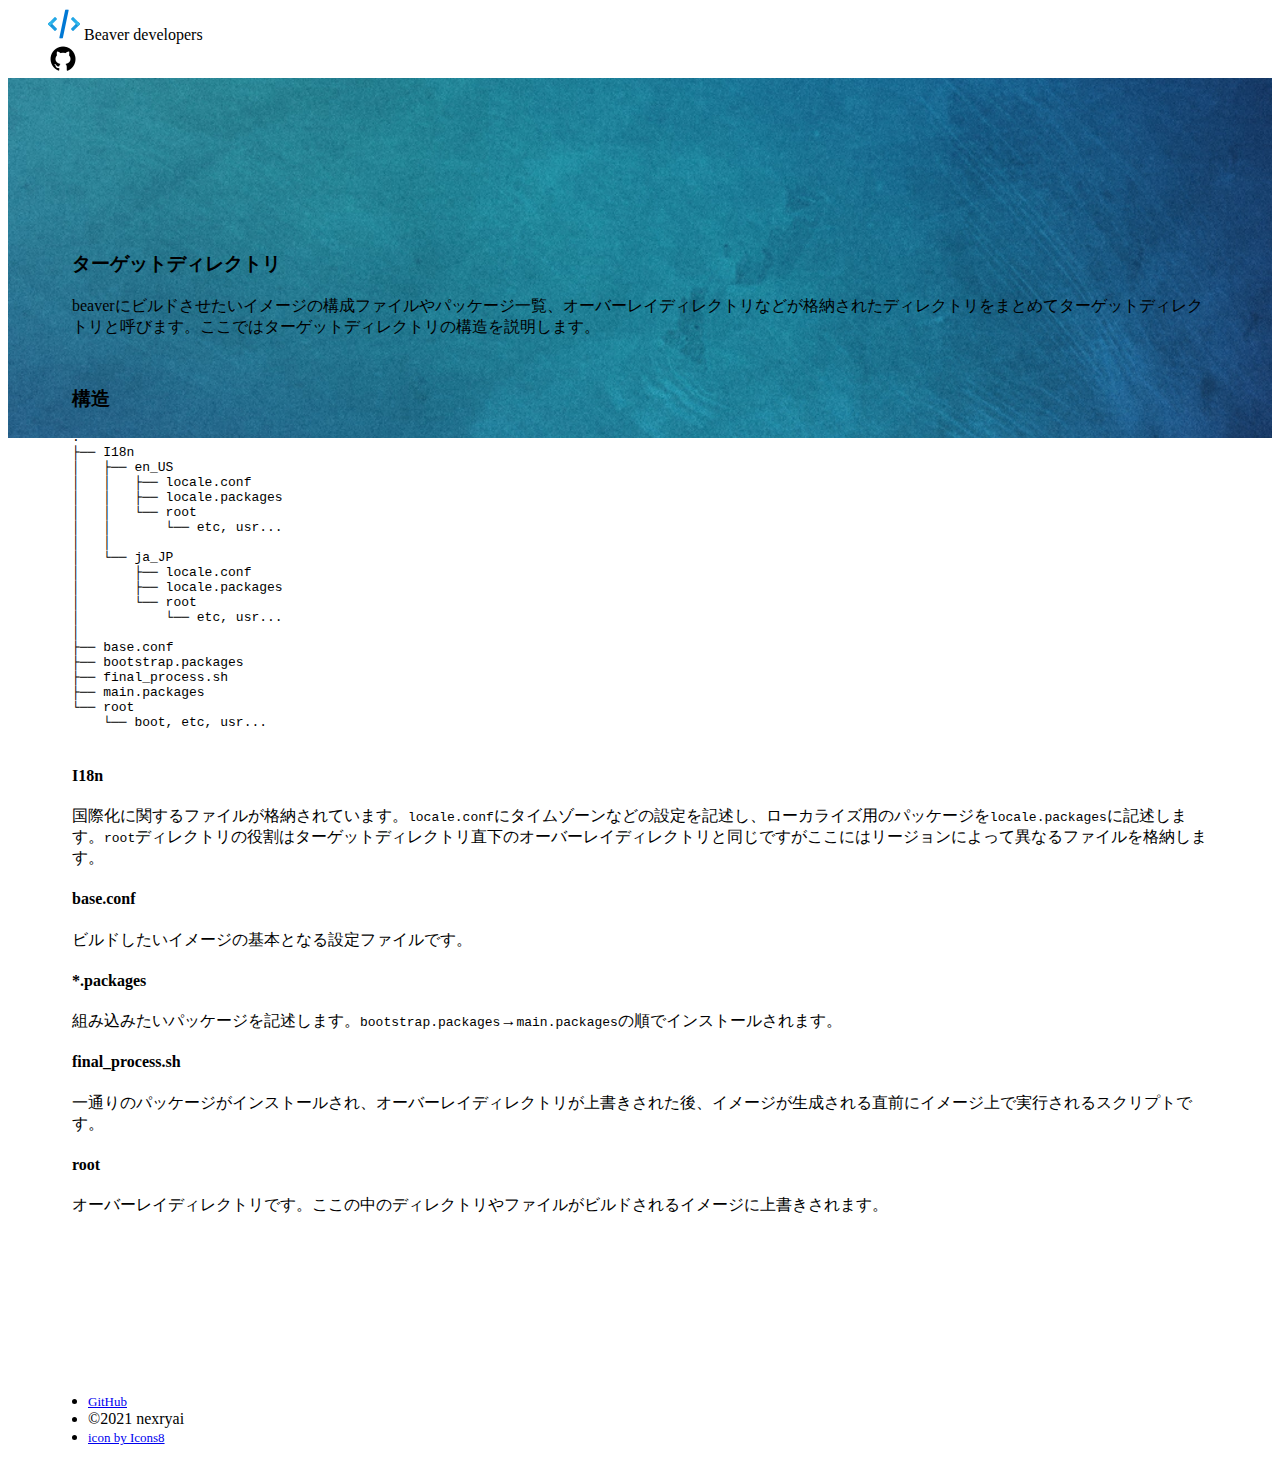
<file: beaver/developer/target.html>
<!doctype html>
<!--
  Material Design Lite
  Copyright 2015 Google Inc. All rights reserved.

  Licensed under the Apache License, Version 2.0 (the "License");
  you may not use this file except in compliance with the License.
  You may obtain a copy of the License at

      https://www.apache.org/licenses/LICENSE-2.0

  Unless required by applicable law or agreed to in writing, software
  distributed under the License is distributed on an "AS IS" BASIS,
  WITHOUT WARRANTIES OR CONDITIONS OF ANY KIND, either express or implied.
  See the License for the specific language governing permissions and
  limitations under the License
-->
<html lang="en">
  <head>
    <meta charset="utf-8">
    <meta http-equiv="X-UA-Compatible" content="IE=edge">
    <meta name="description" content="beaver developers website">
    <meta name="viewport" content="width=device-width, initial-scale=1.0, minimum-scale=1.0">
    <title>beaver developer</title>

    <!-- Add to homescreen for Chrome on Android -->
    <meta name="mobile-web-app-capable" content="yes">
    <link rel="icon" sizes="192x192" href="images/source-code.png">

    <!-- Add to homescreen for Safari on iOS -->
    <meta name="apple-mobile-web-app-capable" content="yes">
    <meta name="apple-mobile-web-app-status-bar-style" content="black">
    <meta name="apple-mobile-web-app-title" content="Material Design Lite">
    <link rel="apple-touch-icon-precomposed" href="images/source-code.png">

    <!-- Tile icon for Win8 (144x144 + tile color) -->
    <meta name="msapplication-TileImage" content="images/touch/ms-touch-icon-144x144-precomposed.png">
    <meta name="msapplication-TileColor" content="#3372DF">

    <link rel="shortcut icon" href="images/source-code.png">

    <!-- SEO: If your mobile URL is different from the desktop URL, add a canonical link to the desktop page https://developers.google.com/webmasters/smartphone-sites/feature-phones -->
    <!--
    <link rel="canonical" href="http://www.example.com/">
    -->

    <link rel="stylesheet" href="https://fonts.googleapis.com/css?family=Roboto:regular,bold,italic,thin,light,bolditalic,black,medium&amp;lang=en">
    <link rel="stylesheet" href="https://fonts.googleapis.com/icon?family=Material+Icons">
    <link rel="stylesheet" href="https://code.getmdl.io/1.3.0/material.teal-red.min.css">
    <link rel="stylesheet" href="styles.css">
    <style>
    #view-source {
      position: fixed;
      display: block;
      right: 0;
      bottom: 0;
      margin-right: 40px;
      margin-bottom: 40px;
      z-index: 900;
    }
    </style>
  </head>
  <body>
    <div class="demo-layout mdl-layout mdl-layout--fixed-header mdl-js-layout mdl-color--grey-100">
      <header class="demo-header mdl-layout__header mdl-layout__header--scroll mdl-color--grey-100 mdl-color-text--grey-800">
        <div class="mdl-layout__header-row">
          <span class="mdl-layout-title"><a href="index.html"><img src="images/source-code.png"/></a>  Beaver developers</span>
          <div class="mdl-layout-spacer"></div>
          <div class="mdl-textfield mdl-js-textfield mdl-textfield--expandable">
            <label class="mdl-button mdl-js-button mdl-button--icon" for="search">
              <a href="https://github.com/nexryai/beaver-universal"><img src="images/github.png"/></a>
            </label>
            <div class="mdl-textfield__expandable-holder">
            </div>
          </div>
        </div>
      </header>
      <div class="demo-ribbon"></div>
      <main class="demo-main mdl-layout__content">
        <div class="demo-container mdl-grid">
          <div class="mdl-cell mdl-cell--2-col mdl-cell--hide-tablet mdl-cell--hide-phone"></div>
          <div class="demo-content mdl-color--white mdl-shadow--4dp content mdl-color-text--grey-800 mdl-cell mdl-cell--8-col">
            
            <h3 id="-">ターゲットディレクトリ</h3>
            <p>beaverにビルドさせたいイメージの構成ファイルやパッケージ一覧、オーバーレイディレクトリなどが格納されたディレクトリをまとめてターゲットディレクトリと呼びます。ここではターゲットディレクトリの構造を説明します。</p>
            <h3 id="-">構造</h3>
            <pre><code>.
├── I18n
│   ├── en_US
│   │   ├── locale<span class="hljs-selector-class">.conf</span>
│   │   ├── locale<span class="hljs-selector-class">.packages</span>
│   │   └── root
│   │       └── etc, usr...
│   │          
│   └── ja_JP
│       ├── locale<span class="hljs-selector-class">.conf</span>
│       ├── locale<span class="hljs-selector-class">.packages</span>
│       └── root
│           └── etc, usr...
│               
├── base<span class="hljs-selector-class">.conf</span>
├── bootstrap<span class="hljs-selector-class">.packages</span>
├── final_process<span class="hljs-selector-class">.sh</span>
├── main<span class="hljs-selector-class">.packages</span>
└── root
    └── boot, etc, usr...
            </code></pre><h4 id="i18n">I18n</h4>
            <p>国際化に関するファイルが格納されています。<code>locale.conf</code>にタイムゾーンなどの設定を記述し、ローカライズ用のパッケージを<code>locale.packages</code>に記述します。<code>root</code>ディレクトリの役割はターゲットディレクトリ直下のオーバーレイディレクトリと同じですがここにはリージョンによって異なるファイルを格納します。</p>
            <h4 id="base-conf">base.conf</h4>
            <p>ビルドしたいイメージの基本となる設定ファイルです。</p>
            <h4 id="-packages">*.packages</h4>
            <p>組み込みたいパッケージを記述します。<code>bootstrap.packages</code>→<code>main.packages</code>の順でインストールされます。</p>
            <h4 id="final_process-sh">final_process.sh</h4>
            <p>一通りのパッケージがインストールされ、オーバーレイディレクトリが上書きされた後、イメージが生成される直前にイメージ上で実行されるスクリプトです。</p>
            <h4 id="root">root</h4>
            <p>オーバーレイディレクトリです。ここの中のディレクトリやファイルがビルドされるイメージに上書きされます。</p>
            
          </div>
        </div>
        <footer class="demo-footer mdl-mini-footer">
          <div class="mdl-mini-footer--left-section">
            <ul class="mdl-mini-footer--link-list">
              <li><a href="https://github.com/nexryai/beaver-universal">GitHub</a></li>
              <li>©2021 nexryai</li>
              <li><a href="https://icons8.com/icon/">icon by Icons8</a></li>
            </ul>
          </div>
        </footer>
      </main>
    </div>
    <script src="https://code.getmdl.io/1.3.0/material.min.js"></script>
  </body>
</html>
</file>
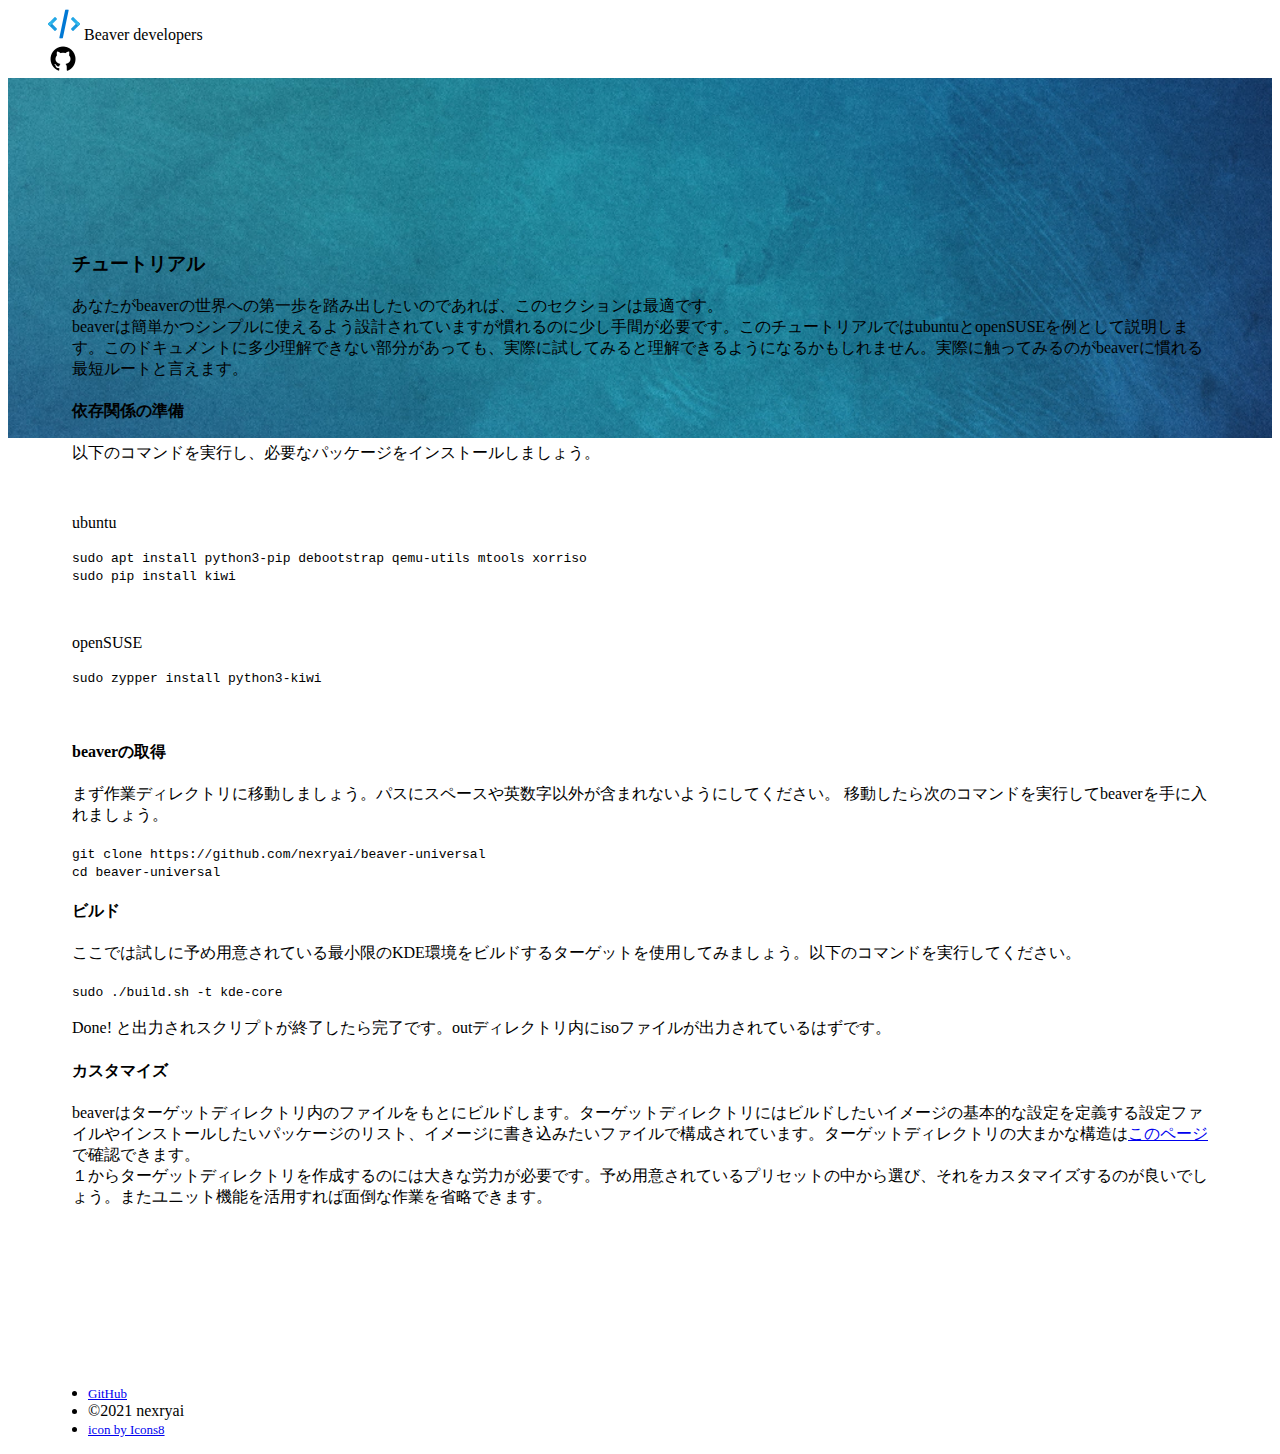
<file: beaver/developer/tutorial.html>
<!doctype html>
<!--
  Material Design Lite
  Copyright 2015 Google Inc. All rights reserved.

  Licensed under the Apache License, Version 2.0 (the "License");
  you may not use this file except in compliance with the License.
  You may obtain a copy of the License at

      https://www.apache.org/licenses/LICENSE-2.0

  Unless required by applicable law or agreed to in writing, software
  distributed under the License is distributed on an "AS IS" BASIS,
  WITHOUT WARRANTIES OR CONDITIONS OF ANY KIND, either express or implied.
  See the License for the specific language governing permissions and
  limitations under the License
-->
<html lang="en">
  <head>
    <meta charset="utf-8">
    <meta http-equiv="X-UA-Compatible" content="IE=edge">
    <meta name="description" content="beaver developers website">
    <meta name="viewport" content="width=device-width, initial-scale=1.0, minimum-scale=1.0">
    <title>beaver developer</title>

    <!-- Add to homescreen for Chrome on Android -->
    <meta name="mobile-web-app-capable" content="yes">
    <link rel="icon" sizes="192x192" href="images/source-code.png">

    <!-- Add to homescreen for Safari on iOS -->
    <meta name="apple-mobile-web-app-capable" content="yes">
    <meta name="apple-mobile-web-app-status-bar-style" content="black">
    <meta name="apple-mobile-web-app-title" content="Material Design Lite">
    <link rel="apple-touch-icon-precomposed" href="images/source-code.png">

    <!-- Tile icon for Win8 (144x144 + tile color) -->
    <meta name="msapplication-TileImage" content="images/touch/ms-touch-icon-144x144-precomposed.png">
    <meta name="msapplication-TileColor" content="#3372DF">

    <link rel="shortcut icon" href="images/source-code.png">

    <!-- SEO: If your mobile URL is different from the desktop URL, add a canonical link to the desktop page https://developers.google.com/webmasters/smartphone-sites/feature-phones -->
    <!--
    <link rel="canonical" href="http://www.example.com/">
    -->

    <link rel="stylesheet" href="https://fonts.googleapis.com/css?family=Roboto:regular,bold,italic,thin,light,bolditalic,black,medium&amp;lang=en">
    <link rel="stylesheet" href="https://fonts.googleapis.com/icon?family=Material+Icons">
    <link rel="stylesheet" href="https://code.getmdl.io/1.3.0/material.teal-red.min.css">
    <link rel="stylesheet" href="styles.css">
    <style>
    #view-source {
      position: fixed;
      display: block;
      right: 0;
      bottom: 0;
      margin-right: 40px;
      margin-bottom: 40px;
      z-index: 900;
    }
    </style>
  </head>
  <body>
    <div class="demo-layout mdl-layout mdl-layout--fixed-header mdl-js-layout mdl-color--grey-100">
      <header class="demo-header mdl-layout__header mdl-layout__header--scroll mdl-color--grey-100 mdl-color-text--grey-800">
        <div class="mdl-layout__header-row">
          <span class="mdl-layout-title"><a href="index.html"><img src="images/source-code.png"/></a>  Beaver developers</span>
          <div class="mdl-layout-spacer"></div>
          <div class="mdl-textfield mdl-js-textfield mdl-textfield--expandable">
            <label class="mdl-button mdl-js-button mdl-button--icon" for="search">
              <a href="https://github.com/nexryai/beaver-universal"><img src="images/github.png"/></a>
            </label>
            <div class="mdl-textfield__expandable-holder">

            </div>
          </div>
        </div>
      </header>
      <div class="demo-ribbon"></div>
      <main class="demo-main mdl-layout__content">
        <div class="demo-container mdl-grid">
          <div class="mdl-cell mdl-cell--2-col mdl-cell--hide-tablet mdl-cell--hide-phone"></div>
          <div class="demo-content mdl-color--white mdl-shadow--4dp content mdl-color-text--grey-800 mdl-cell mdl-cell--8-col">
            
            <h3>チュートリアル</h3>
            <p>あなたがbeaverの世界への第一歩を踏み出したいのであれば、このセクションは最適です。 <br>
            beaverは簡単かつシンプルに使えるよう設計されていますが慣れるのに少し手間が必要です。このチュートリアルではubuntuとopenSUSEを例として説明します。このドキュメントに多少理解できない部分があっても、実際に試してみると理解できるようになるかもしれません。実際に触ってみるのがbeaverに慣れる最短ルートと言えます。<br>
             </p>
            <h4>依存関係の準備</h4>
            <p>以下のコマンドを実行し、必要なパッケージをインストールしましょう。</p> <br>
            <p>ubuntu</p> 
            <p><code>sudo apt install python3-pip debootstrap qemu-utils mtools xorriso</code> <br> <code>sudo pip install kiwi</code> </p> <br>
            <p>openSUSE</p> 
            <p><code>sudo zypper install python3-kiwi</code></p>
            <br>
            <h4>beaverの取得</h4>
            <p>まず作業ディレクトリに移動しましょう。パスにスペースや英数字以外が含まれないようにしてください。 移動したら次のコマンドを実行してbeaverを手に入れましょう。<br><br> <code>git clone https://github.com/nexryai/beaver-universal</code> <br> <code>cd beaver-universal</code></p>
            <h4>ビルド</h4>
            <p>ここでは試しに予め用意されている最小限のKDE環境をビルドするターゲットを使用してみましょう。以下のコマンドを実行してください。 <br> <br> <code>sudo ./build.sh -t kde-core</code> <br><br> Done! と出力されスクリプトが終了したら完了です。outディレクトリ内にisoファイルが出力されているはずです。</p> 
            <h4>カスタマイズ</h4>
            <p>beaverはターゲットディレクトリ内のファイルをもとにビルドします。ターゲットディレクトリにはビルドしたいイメージの基本的な設定を定義する設定ファイルやインストールしたいパッケージのリスト、イメージに書き込みたいファイルで構成されています。ターゲットディレクトリの大まかな構造は<a href="target.html">このページ</a>で確認できます。<br>
            １からターゲットディレクトリを作成するのには大きな労力が必要です。予め用意されているプリセットの中から選び、それをカスタマイズするのが良いでしょう。またユニット機能を活用すれば面倒な作業を省略できます。</p>

          </div>
        </div>
        <footer class="demo-footer mdl-mini-footer">
          <div class="mdl-mini-footer--left-section">
            <ul class="mdl-mini-footer--link-list">
              <li><a href="https://github.com/nexryai/beaver-universal">GitHub</a></li>
              <li>©2021 nexryai</li>
              <li><a href="https://icons8.com/icon/">icon by Icons8</a></li>
            </ul>
          </div>
        </footer>
      </main>
    </div>
    <script src="https://code.getmdl.io/1.3.0/material.min.js"></script>
  </body>
</html>
</file>
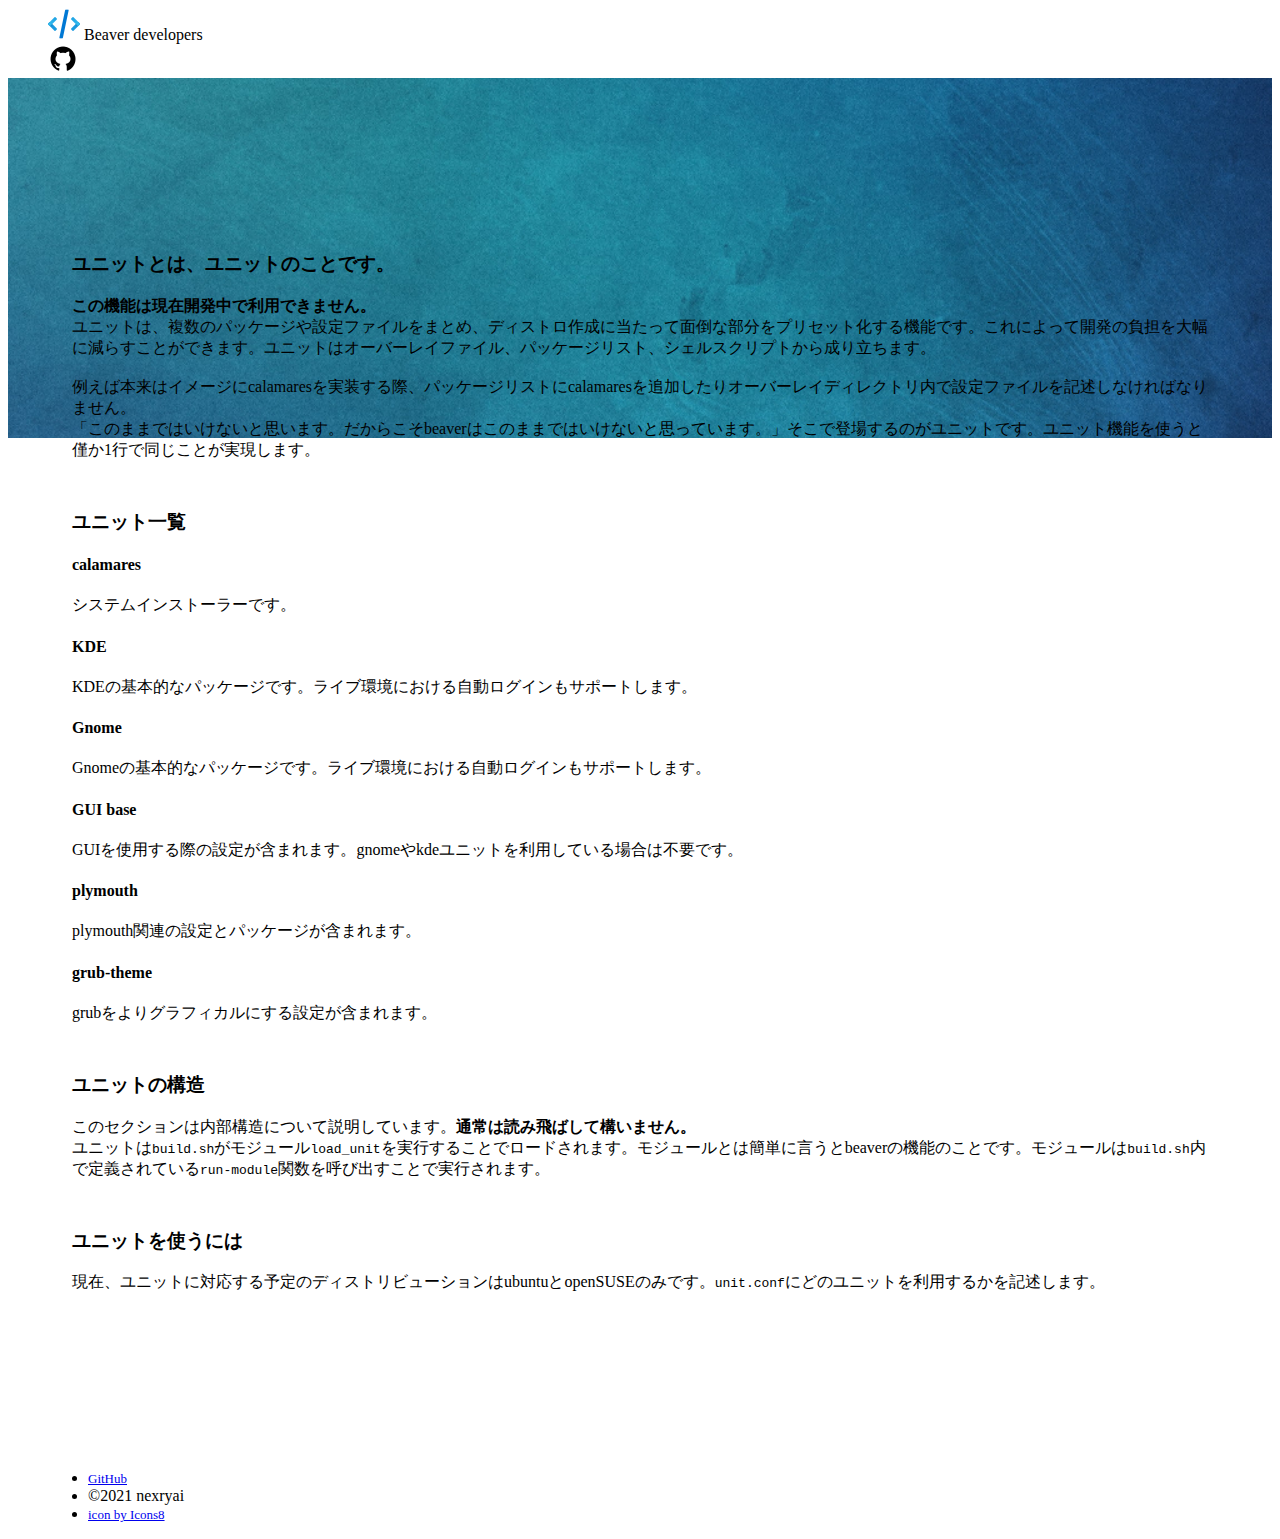
<file: beaver/developer/unit.html>
<!doctype html>
<!--
  Material Design Lite
  Copyright 2015 Google Inc. All rights reserved.

  Licensed under the Apache License, Version 2.0 (the "License");
  you may not use this file except in compliance with the License.
  You may obtain a copy of the License at

      https://www.apache.org/licenses/LICENSE-2.0

  Unless required by applicable law or agreed to in writing, software
  distributed under the License is distributed on an "AS IS" BASIS,
  WITHOUT WARRANTIES OR CONDITIONS OF ANY KIND, either express or implied.
  See the License for the specific language governing permissions and
  limitations under the License
-->
<html lang="en">
  <head>
    <meta charset="utf-8">
    <meta http-equiv="X-UA-Compatible" content="IE=edge">
    <meta name="description" content="beaver developers website">
    <meta name="viewport" content="width=device-width, initial-scale=1.0, minimum-scale=1.0">
    <title>beaver developer</title>

    <!-- Add to homescreen for Chrome on Android -->
    <meta name="mobile-web-app-capable" content="yes">
    <link rel="icon" sizes="192x192" href="images/source-code.png">

    <!-- Add to homescreen for Safari on iOS -->
    <meta name="apple-mobile-web-app-capable" content="yes">
    <meta name="apple-mobile-web-app-status-bar-style" content="black">
    <meta name="apple-mobile-web-app-title" content="Material Design Lite">
    <link rel="apple-touch-icon-precomposed" href="images/source-code.png">

    <!-- Tile icon for Win8 (144x144 + tile color) -->
    <meta name="msapplication-TileImage" content="images/touch/ms-touch-icon-144x144-precomposed.png">
    <meta name="msapplication-TileColor" content="#3372DF">

    <link rel="shortcut icon" href="images/source-code.png">

    <!-- SEO: If your mobile URL is different from the desktop URL, add a canonical link to the desktop page https://developers.google.com/webmasters/smartphone-sites/feature-phones -->
    <!--
    <link rel="canonical" href="http://www.example.com/">
    -->

    <link rel="stylesheet" href="https://fonts.googleapis.com/css?family=Roboto:regular,bold,italic,thin,light,bolditalic,black,medium&amp;lang=en">
    <link rel="stylesheet" href="https://fonts.googleapis.com/icon?family=Material+Icons">
    <link rel="stylesheet" href="https://code.getmdl.io/1.3.0/material.teal-red.min.css">
    <link rel="stylesheet" href="styles.css">
    <style>
    #view-source {
      position: fixed;
      display: block;
      right: 0;
      bottom: 0;
      margin-right: 40px;
      margin-bottom: 40px;
      z-index: 900;
    }
    </style>
  </head>
  <body>
    <div class="demo-layout mdl-layout mdl-layout--fixed-header mdl-js-layout mdl-color--grey-100">
      <header class="demo-header mdl-layout__header mdl-layout__header--scroll mdl-color--grey-100 mdl-color-text--grey-800">
        <div class="mdl-layout__header-row">
          <span class="mdl-layout-title"><a href="index.html"><img src="images/source-code.png"/></a>  Beaver developers</span>
          <div class="mdl-layout-spacer"></div>
          <div class="mdl-textfield mdl-js-textfield mdl-textfield--expandable">
            <label class="mdl-button mdl-js-button mdl-button--icon" for="search">
              <a href="https://github.com/nexryai/beaver-universal"><img src="images/github.png"/></a>
            </label>
            <div class="mdl-textfield__expandable-holder">

            </div>
          </div>
        </div>
      </header>
      <div class="demo-ribbon"></div>
      <main class="demo-main mdl-layout__content">
        <div class="demo-container mdl-grid">
          <div class="mdl-cell mdl-cell--2-col mdl-cell--hide-tablet mdl-cell--hide-phone"></div>
          <div class="demo-content mdl-color--white mdl-shadow--4dp content mdl-color-text--grey-800 mdl-cell mdl-cell--8-col">
            
            <h3>ユニットとは、ユニットのことです。</h3>
            <p><strong>この機能は現在開発中で利用できません。</strong> <br>
            ユニットは、複数のパッケージや設定ファイルをまとめ、ディストロ作成に当たって面倒な部分をプリセット化する機能です。これによって開発の負担を大幅に減らすことができます。ユニットはオーバーレイファイル、パッケージリスト、シェルスクリプトから成り立ちます。<br><br>
            例えば本来はイメージにcalamaresを実装する際、パッケージリストにcalamaresを追加したりオーバーレイディレクトリ内で設定ファイルを記述しなければなりません。<br> 「このままではいけないと思います。だからこそbeaverはこのままではいけないと思っています。」そこで登場するのがユニットです。ユニット機能を使うと僅か1行で同じことが実現します。</p>
            <h3>ユニット一覧</h3>
            <h4 id="calamares">calamares</h4>
            <p>システムインストーラーです。</p>
            <h4 id="kde">KDE</h4>
            <p>KDEの基本的なパッケージです。ライブ環境における自動ログインもサポートします。</p>
            <h4 id="gnome">Gnome</h4>
            <p>Gnomeの基本的なパッケージです。ライブ環境における自動ログインもサポートします。</p>
            <h4 id="security">GUI base</h4>
            <p>GUIを使用する際の設定が含まれます。gnomeやkdeユニットを利用している場合は不要です。</p>
            <h4>plymouth</h4>
            <p>plymouth関連の設定とパッケージが含まれます。</p>
            <h4>grub-theme</h4>
            <p>grubをよりグラフィカルにする設定が含まれます。</p>
            <h3>ユニットの構造</h3>
            <p>このセクションは内部構造について説明しています。<strong>通常は読み飛ばして構いません。</strong><br>
            ユニットは<code>build.sh</code>がモジュール<code>load_unit</code>を実行することでロードされます。モジュールとは簡単に言うとbeaverの機能のことです。モジュールは<code>build.sh</code>内で定義されている<code>run-module</code>関数を呼び出すことで実行されます。</p>
            <h3>ユニットを使うには</h3>
            <p>現在、ユニットに対応する予定のディストリビューションはubuntuとopenSUSEのみです。<code>unit.conf</code>にどのユニットを利用するかを記述します。</p>

          </div>
        </div>
        <footer class="demo-footer mdl-mini-footer">
          <div class="mdl-mini-footer--left-section">
            <ul class="mdl-mini-footer--link-list">
              <li><a href="https://github.com/nexryai/beaver-universal">GitHub</a></li>
              <li>©2021 nexryai</li>
              <li><a href="https://icons8.com/icon/">icon by Icons8</a></li>
            </ul>
          </div>
        </footer>
      </main>
    </div>
    <script src="https://code.getmdl.io/1.3.0/material.min.js"></script>
  </body>
</html>
</file>
<file: beaver/developer/styles.css>
/**
 * Copyright 2015 Google Inc. All Rights Reserved.
 *
 * Licensed under the Apache License, Version 2.0 (the "License");
 * you may not use this file except in compliance with the License.
 * You may obtain a copy of the License at
 *
 *      http://www.apache.org/licenses/LICENSE-2.0
 *
 * Unless required by applicable law or agreed to in writing, software
 * distributed under the License is distributed on an "AS IS" BASIS,
 * WITHOUT WARRANTIES OR CONDITIONS OF ANY KIND, either express or implied.
 * See the License for the specific language governing permissions and
 * limitations under the License.
 */

.demo-ribbon {
  width: 100%;
  height: 40vh;

  background-image: url(images/back.jpg);
  -webkit-flex-shrink: 0;
      -ms-flex-negative: 0;
          flex-shrink: 0;
  background-position: center center;
  background-repeat: no-repeat;
  background-attachment: fixed;
  background-size: cover;
}

.demo-main {
  margin-top: -35vh;
  -webkit-flex-shrink: 0;
      -ms-flex-negative: 0;
          flex-shrink: 0;
}

.demo-header .mdl-layout__header-row {
  padding-left: 40px;
}

.demo-container {
  max-width: 1600px;
  width: calc(100% - 16px);
  margin: 0 auto;
}

.demo-content {
  border-radius: 2px;
  padding: 80px 56px;
  margin-bottom: 80px;
}

.demo-layout.is-small-screen .demo-content {
  padding: 40px 28px;
}

.demo-content h3 {
  margin-top: 48px;
}

.demo-footer {
  padding-left: 40px;
}

.demo-footer .mdl-mini-footer--link-list a {
  font-size: 13px;
}
</file>
<file: assets/css/main.css>
@import url(fontawesome-all.min.css);
@import url("https://fonts.googleapis.com/css?family=Roboto:400,700");
/*
	Eventually by HTML5 UP
	html5up.net | @ajlkn
	Free for personal and commercial use under the CCA 3.0 license (html5up.net/license)
*/
html, body, div, span, applet, object,
iframe, h1, h2, h3, h4, h5, h6, p, blockquote,
pre, a, abbr, acronym, address, big, cite,
code, del, dfn, em, img, ins, kbd, q, s, samp,
small, strike, strong, sub, sup, tt, var, b,
u, i, center, dl, dt, dd, ol, ul, li, fieldset,
form, label, legend, table, caption, tbody,
tfoot, thead, tr, th, td, article, aside,
canvas, details, embed, figure, figcaption,
footer, header, hgroup, menu, nav, output, ruby,
section, summary, time, mark, audio, video {
  margin: 0;
  padding: 0;
  border: 0;
  font-size: 100%;
  font: inherit;
  vertical-align: baseline; }

article, aside, details, figcaption, figure,
footer, header, hgroup, menu, nav, section {
  display: block; }

body {
  line-height: 1; }

ol, ul {
  list-style: none; }

blockquote, q {
  quotes: none; }
  blockquote:before, blockquote:after, q:before, q:after {
    content: '';
    content: none; }

table {
  border-collapse: collapse;
  border-spacing: 0; }

body {
  -webkit-text-size-adjust: none; }

mark {
  background-color: transparent;
  color: inherit; }

input::-moz-focus-inner {
  border: 0;
  padding: 0; }

input, select, textarea {
  -moz-appearance: none;
  -webkit-appearance: none;
  -ms-appearance: none;
  appearance: none; }

/* Basic */
@-ms-viewport {
  width: device-width; }

body {
  -ms-overflow-style: scrollbar; }

@media screen and (max-width: 480px) {
  html, body {
    min-width: 320px; } }

html {
  box-sizing: border-box; }

*, *:before, *:after {
  box-sizing: inherit; }

html, body {
  height: 100%;
  overflow-x: hidden;
  width: 100%; }
  @media screen and (max-height: 640px) {
    html, body {
      height: auto;
      min-height: 100%; } }

body {
  display: -moz-flex;
  display: -webkit-flex;
  display: -ms-flex;
  display: flex;
  -moz-flex-direction: column;
  -webkit-flex-direction: column;
  -ms-flex-direction: column;
  flex-direction: column;
  -moz-justify-content: center;
  -webkit-justify-content: center;
  -ms-justify-content: center;
  justify-content: center;
  background-color: #000;
  padding: 6em 4em 4em 4em; }
  body.is-preload *, body.is-preload *:before, body.is-preload *:after {
    -moz-animation: none !important;
    -webkit-animation: none !important;
    -ms-animation: none !important;
    animation: none !important;
    -moz-transition: none !important;
    -webkit-transition: none !important;
    -ms-transition: none !important;
    transition: none !important; }
  body > * {
    position: relative;
    z-index: 2; }
  @media screen and (max-width: 1680px) {
    body {
      padding: 6em 3.5em 3.5em 3.5em; } }
  @media screen and (max-width: 736px) {
    body {
      padding: 5em 2em 2em 2em; } }
  @media screen and (max-width: 360px) {
    body {
      padding: 5em 1.25em 1.25em 1.25em; } }

/* BG */
#bg {
  -moz-transition: opacity 2s ease-in-out;
  -webkit-transition: opacity 2s ease-in-out;
  -ms-transition: opacity 2s ease-in-out;
  transition: opacity 2s ease-in-out;
  height: 100%;
  left: 0;
  opacity: 0.375;
  position: fixed;
  top: 0;
  width: 100%;
  z-index: 1; }
  #bg div {
    -moz-transition: opacity 3s ease;
    -webkit-transition: opacity 3s ease;
    -ms-transition: opacity 3s ease;
    transition: opacity 3s ease;
    background-size: cover;
    height: 100%;
    left: 0;
    opacity: 0;
    position: absolute;
    top: 0;
    visibility: hidden;
    width: 150%; }
    #bg div.visible {
      -moz-animation: bg 45s linear infinite;
      -webkit-animation: bg 45s linear infinite;
      -ms-animation: bg 45s linear infinite;
      animation: bg 45s linear infinite;
      opacity: 1;
      visibility: visible;
      z-index: 1; }
      #bg div.visible.top {
        z-index: 2; }
      @media screen and (max-width: 1280px) {
        #bg div.visible {
          -moz-animation: bg 29.25s linear infinite;
          -webkit-animation: bg 29.25s linear infinite;
          -ms-animation: bg 29.25s linear infinite;
          animation: bg 29.25s linear infinite; } }
      @media screen and (max-width: 736px) {
        #bg div.visible {
          -moz-animation: bg 18s linear infinite;
          -webkit-animation: bg 18s linear infinite;
          -ms-animation: bg 18s linear infinite;
          animation: bg 18s linear infinite; } }
    #bg div:only-child {
      -moz-animation-direction: alternate !important;
      -webkit-animation-direction: alternate !important;
      -ms-animation-direction: alternate !important;
      animation-direction: alternate !important; }
  body.is-preload #bg {
    opacity: 0; }

@-moz-keyframes bg {
  0% {
    -moz-transform: translateX(0);
    -webkit-transform: translateX(0);
    -ms-transform: translateX(0);
    transform: translateX(0); }
  100% {
    -moz-transform: translateX(-25%);
    -webkit-transform: translateX(-25%);
    -ms-transform: translateX(-25%);
    transform: translateX(-25%); } }

@-webkit-keyframes bg {
  0% {
    -moz-transform: translateX(0);
    -webkit-transform: translateX(0);
    -ms-transform: translateX(0);
    transform: translateX(0); }
  100% {
    -moz-transform: translateX(-25%);
    -webkit-transform: translateX(-25%);
    -ms-transform: translateX(-25%);
    transform: translateX(-25%); } }

@-ms-keyframes bg {
  0% {
    -moz-transform: translateX(0);
    -webkit-transform: translateX(0);
    -ms-transform: translateX(0);
    transform: translateX(0); }
  100% {
    -moz-transform: translateX(-25%);
    -webkit-transform: translateX(-25%);
    -ms-transform: translateX(-25%);
    transform: translateX(-25%); } }

@keyframes bg {
  0% {
    -moz-transform: translateX(0);
    -webkit-transform: translateX(0);
    -ms-transform: translateX(0);
    transform: translateX(0); }
  100% {
    -moz-transform: translateX(-25%);
    -webkit-transform: translateX(-25%);
    -ms-transform: translateX(-25%);
    transform: translateX(-25%); } }

/* Type */
body, input, select, textarea {
  color: rgba(255, 255, 255, 0.75);
  font-family: "Roboto", sans-serif;
  font-size: 16pt;
  font-weight: 400;
  letter-spacing: -0.01em;
  line-height: 1.65em; }
  @media screen and (max-width: 1680px) {
    body, input, select, textarea {
      font-size: 12pt; } }
  @media screen and (max-width: 1280px) {
    body, input, select, textarea {
      font-size: 11pt; } }
  @media screen and (max-width: 980px) {
    body, input, select, textarea {
      font-size: 12pt; } }
  @media screen and (max-width: 736px) {
    body, input, select, textarea {
      font-size: 12pt; } }
  @media screen and (max-width: 480px) {
    body, input, select, textarea {
      font-size: 12pt; } }

a {
  -moz-transition: border-bottom-color 0.2s ease, color 0.2s ease;
  -webkit-transition: border-bottom-color 0.2s ease, color 0.2s ease;
  -ms-transition: border-bottom-color 0.2s ease, color 0.2s ease;
  transition: border-bottom-color 0.2s ease, color 0.2s ease;
  border-bottom: dotted 1px rgba(255, 255, 255, 0.25);
  color: #1cb495;
  text-decoration: none; }
  a:hover {
    border-bottom-color: transparent;
    color: #1cb495 !important;
    text-decoration: none; }

strong, b {
  color: #fff;
  font-weight: 700; }

em, i {
  font-style: italic; }

p {
  margin: 0 0 2em 0; }

h1, h2, h3, h4, h5, h6 {
  color: #fff;
  font-weight: 700;
  line-height: 1em;
  margin: 0 0 1em 0; }
  h1 a, h2 a, h3 a, h4 a, h5 a, h6 a {
    color: inherit;
    text-decoration: none; }

h1 {
  font-size: 2.5em;
  line-height: 1.25em; }

h2 {
  font-size: 1.75em;
  line-height: 1.5em; }

h3 {
  font-size: 1.35em;
  line-height: 1.5em; }

h4 {
  font-size: 1.1em;
  line-height: 1.5em; }

h5 {
  font-size: 0.9em;
  line-height: 1.5em; }

h6 {
  font-size: 0.7em;
  line-height: 1.5em; }

sub {
  font-size: 0.8em;
  position: relative;
  top: 0.5em; }

sup {
  font-size: 0.8em;
  position: relative;
  top: -0.5em; }

blockquote {
  border-left: solid 8px rgba(255, 255, 255, 0.35);
  font-style: italic;
  margin: 0 0 2em 0;
  padding: 0.5em 0 0.5em 2em; }

code {
  background: rgba(255, 255, 255, 0.125);
  border-radius: 6px;
  border: solid 2px rgba(255, 255, 255, 0.35);
  font-family: "Courier New", monospace;
  font-size: 0.9em;
  margin: 0 0.25em;
  padding: 0.25em 0.65em; }

pre {
  -webkit-overflow-scrolling: touch;
  font-family: "Courier New", monospace;
  font-size: 0.9em;
  margin: 0 0 2em 0; }
  pre code {
    display: block;
    line-height: 1.75em;
    padding: 1em 1.5em;
    overflow-x: auto; }

hr {
  border: 0;
  border-bottom: solid 2px rgba(255, 255, 255, 0.35);
  margin: 2em 0; }
  hr.major {
    margin: 3em 0; }

/* Section/Article */
section.special, article.special {
  text-align: center; }

header p {
  color: rgba(255, 255, 255, 0.5);
  position: relative;
  margin: 0 0 1.5em 0; }

header h2 + p {
  font-size: 1.25em;
  margin-top: -1em;
  line-height: 1.5em; }

header h3 + p {
  font-size: 1.1em;
  margin-top: -0.8em;
  line-height: 1.5em; }

header h4 + p,
header h5 + p,
header h6 + p {
  font-size: 0.9em;
  margin-top: -0.6em;
  line-height: 1.5em; }

@media screen and (max-width: 980px) {
  header br {
    display: none; } }

@media screen and (max-width: 736px) {
  header br {
    display: inline; } }

@media screen and (max-width: 480px) {
  header br {
    display: none; } }

/* Icon */
.icon {
  text-decoration: none;
  border-bottom: none;
  position: relative; }
  .icon:before {
    -moz-osx-font-smoothing: grayscale;
    -webkit-font-smoothing: antialiased;
    display: inline-block;
    font-style: normal;
    font-variant: normal;
    text-rendering: auto;
    line-height: 1;
    text-transform: none !important;
    font-family: 'Font Awesome 5 Free';
    font-weight: 400; }
  .icon > .label {
    display: none; }
  .icon:before {
    line-height: inherit; }
  .icon.solid:before {
    font-weight: 900; }
  .icon.brands:before {
    font-family: 'Font Awesome 5 Brands'; }

/* List */
ol {
  list-style: decimal;
  margin: 0 0 2em 0;
  padding-left: 1.25em; }
  ol li {
    padding-left: 0.25em; }

ul {
  list-style: disc;
  margin: 0 0 2em 0;
  padding-left: 1em; }
  ul li {
    padding-left: 0.5em; }

/* Icons */
ul.icons {
  cursor: default;
  list-style: none;
  padding-left: 0; }
  ul.icons li {
    display: inline-block;
    padding: 0 1em 0 0; }
    ul.icons li:last-child {
      padding-right: 0; }
    ul.icons li .icon:before {
      font-size: 1.25em; }
    ul.icons li a {
      color: inherit; }

/* Form */
form {
  margin: 0 0 2em 0; }
  form .message {
    text-decoration: none;
    -moz-transition: opacity 0.2s ease-in-out, -moz-transform 0.2s ease-in-out;
    -webkit-transition: opacity 0.2s ease-in-out, -webkit-transform 0.2s ease-in-out;
    -ms-transition: opacity 0.2s ease-in-out, -ms-transform 0.2s ease-in-out;
    transition: opacity 0.2s ease-in-out, transform 0.2s ease-in-out;
    -moz-transform: scale(1.05);
    -webkit-transform: scale(1.05);
    -ms-transform: scale(1.05);
    transform: scale(1.05);
    height: 2.75em;
    line-height: 2.75em;
    opacity: 0; }
    form .message:before {
      -moz-osx-font-smoothing: grayscale;
      -webkit-font-smoothing: antialiased;
      display: inline-block;
      font-style: normal;
      font-variant: normal;
      text-rendering: auto;
      line-height: 1;
      text-transform: none !important;
      font-family: 'Font Awesome 5 Free';
      font-weight: 900; }
    form .message:before {
      margin-right: 0.5em; }
    form .message.visible {
      -moz-transform: scale(1);
      -webkit-transform: scale(1);
      -ms-transform: scale(1);
      transform: scale(1);
      opacity: 1; }
    form .message.success {
      color: #1cb495; }
      form .message.success:before {
        content: '\f00c'; }
    form .message.failure {
      color: #ff2361; }
      form .message.failure:before {
        content: '\f119'; }

label {
  color: #fff;
  display: block;
  font-size: 0.9em;
  font-weight: 700;
  margin: 0 0 1em 0; }

@-moz-keyframes focus {
  0% {
    -moz-transform: scale(1);
    -webkit-transform: scale(1);
    -ms-transform: scale(1);
    transform: scale(1); }
  50% {
    -moz-transform: scale(1.025);
    -webkit-transform: scale(1.025);
    -ms-transform: scale(1.025);
    transform: scale(1.025); }
  100% {
    -moz-transform: scale(1);
    -webkit-transform: scale(1);
    -ms-transform: scale(1);
    transform: scale(1); } }

@-webkit-keyframes focus {
  0% {
    -moz-transform: scale(1);
    -webkit-transform: scale(1);
    -ms-transform: scale(1);
    transform: scale(1); }
  50% {
    -moz-transform: scale(1.025);
    -webkit-transform: scale(1.025);
    -ms-transform: scale(1.025);
    transform: scale(1.025); }
  100% {
    -moz-transform: scale(1);
    -webkit-transform: scale(1);
    -ms-transform: scale(1);
    transform: scale(1); } }

@-ms-keyframes focus {
  0% {
    -moz-transform: scale(1);
    -webkit-transform: scale(1);
    -ms-transform: scale(1);
    transform: scale(1); }
  50% {
    -moz-transform: scale(1.025);
    -webkit-transform: scale(1.025);
    -ms-transform: scale(1.025);
    transform: scale(1.025); }
  100% {
    -moz-transform: scale(1);
    -webkit-transform: scale(1);
    -ms-transform: scale(1);
    transform: scale(1); } }

@keyframes focus {
  0% {
    -moz-transform: scale(1);
    -webkit-transform: scale(1);
    -ms-transform: scale(1);
    transform: scale(1); }
  50% {
    -moz-transform: scale(1.025);
    -webkit-transform: scale(1.025);
    -ms-transform: scale(1.025);
    transform: scale(1.025); }
  100% {
    -moz-transform: scale(1);
    -webkit-transform: scale(1);
    -ms-transform: scale(1);
    transform: scale(1); } }

input[type="text"],
input[type="password"],
input[type="email"],
select,
textarea {
  -moz-appearance: none;
  -webkit-appearance: none;
  -ms-appearance: none;
  appearance: none;
  -moz-transform: scale(1);
  -webkit-transform: scale(1);
  -ms-transform: scale(1);
  transform: scale(1);
  -moz-transition: border-color 0.2s ease, background-color 0.2s ease;
  -webkit-transition: border-color 0.2s ease, background-color 0.2s ease;
  -ms-transition: border-color 0.2s ease, background-color 0.2s ease;
  transition: border-color 0.2s ease, background-color 0.2s ease;
  background-color: transparent;
  border-radius: 6px;
  border: none;
  border: solid 2px rgba(255, 255, 255, 0.35);
  color: inherit;
  display: block;
  outline: 0;
  padding: 0 1em;
  text-decoration: none;
  width: 100%; }
  input[type="text"]:invalid,
  input[type="password"]:invalid,
  input[type="email"]:invalid,
  select:invalid,
  textarea:invalid {
    box-shadow: none; }
  input[type="text"]:focus,
  input[type="password"]:focus,
  input[type="email"]:focus,
  select:focus,
  textarea:focus {
    -moz-animation: focus 0.1s;
    -webkit-animation: focus 0.1s;
    -ms-animation: focus 0.1s;
    animation: focus 0.1s;
    background-color: rgba(255, 255, 255, 0.125);
    border-color: #1cb495; }

select {
  background-image: url("data:image/svg+xml;charset=utf8,%3Csvg xmlns='http://www.w3.org/2000/svg' width='40' height='40' preserveAspectRatio='none' viewBox='0 0 40 40'%3E%3Cpath d='M9.4,12.3l10.4,10.4l10.4-10.4c0.2-0.2,0.5-0.4,0.9-0.4c0.3,0,0.6,0.1,0.9,0.4l3.3,3.3c0.2,0.2,0.4,0.5,0.4,0.9 c0,0.4-0.1,0.6-0.4,0.9L20.7,31.9c-0.2,0.2-0.5,0.4-0.9,0.4c-0.3,0-0.6-0.1-0.9-0.4L4.3,17.3c-0.2-0.2-0.4-0.5-0.4-0.9 c0-0.4,0.1-0.6,0.4-0.9l3.3-3.3c0.2-0.2,0.5-0.4,0.9-0.4S9.1,12.1,9.4,12.3z' fill='rgba(255, 255, 255, 0.35)' /%3E%3C/svg%3E");
  background-size: 1.25rem;
  background-repeat: no-repeat;
  background-position: calc(100% - 1rem) center;
  height: 2.75em;
  padding-right: 2.75em;
  text-overflow: ellipsis; }
  select option {
    color: #fff;
    background: #000; }
  select:focus::-ms-value {
    background-color: transparent; }
  select::-ms-expand {
    display: none; }

input[type="text"],
input[type="password"],
input[type="email"],
select {
  height: 2.75em; }

textarea {
  padding: 0.75em 1em; }

input[type="checkbox"],
input[type="radio"] {
  -moz-appearance: none;
  -webkit-appearance: none;
  -ms-appearance: none;
  appearance: none;
  display: block;
  float: left;
  margin-right: -2em;
  opacity: 0;
  width: 1em;
  z-index: -1; }
  input[type="checkbox"] + label,
  input[type="radio"] + label {
    text-decoration: none;
    color: rgba(255, 255, 255, 0.75);
    cursor: pointer;
    display: inline-block;
    font-size: 1em;
    font-weight: 400;
    padding-left: 2.4em;
    padding-right: 0.75em;
    position: relative; }
    input[type="checkbox"] + label:before,
    input[type="radio"] + label:before {
      -moz-osx-font-smoothing: grayscale;
      -webkit-font-smoothing: antialiased;
      display: inline-block;
      font-style: normal;
      font-variant: normal;
      text-rendering: auto;
      line-height: 1;
      text-transform: none !important;
      font-family: 'Font Awesome 5 Free';
      font-weight: 900; }
    input[type="checkbox"] + label:before,
    input[type="radio"] + label:before {
      background: rgba(255, 255, 255, 0.125);
      border-radius: 6px;
      border: solid 2px rgba(255, 255, 255, 0.35);
      content: '';
      display: inline-block;
      font-size: 0.8em;
      height: 1.65em;
      left: 0;
      line-height: 1.65em;
      position: absolute;
      text-align: center;
      top: 0;
      width: 1.65em; }
  input[type="checkbox"]:checked + label:before,
  input[type="radio"]:checked + label:before {
    background: #1cb495;
    border-color: #1cb495;
    color: #ffffff;
    content: '\f00c'; }
  input[type="checkbox"]:focus + label:before,
  input[type="radio"]:focus + label:before {
    border-color: #1cb495;
    box-shadow: 0 0 0 2px #1cb495; }

input[type="checkbox"] + label:before {
  border-radius: 6px; }

input[type="radio"] + label:before {
  border-radius: 100%; }

::-webkit-input-placeholder {
  color: rgba(255, 255, 255, 0.5) !important;
  opacity: 1.0; }

:-moz-placeholder {
  color: rgba(255, 255, 255, 0.5) !important;
  opacity: 1.0; }

::-moz-placeholder {
  color: rgba(255, 255, 255, 0.5) !important;
  opacity: 1.0; }

:-ms-input-placeholder {
  color: rgba(255, 255, 255, 0.5) !important;
  opacity: 1.0; }

.formerize-placeholder {
  color: rgba(255, 255, 255, 0.5) !important;
  opacity: 1.0; }

/* Button */
input[type="submit"],
input[type="reset"],
input[type="button"],
button,
.button {
  -moz-appearance: none;
  -webkit-appearance: none;
  -ms-appearance: none;
  appearance: none;
  -moz-transition: background-color 0.2s ease-in-out, color 0.2s ease-in-out, opacity 0.2s ease-in-out;
  -webkit-transition: background-color 0.2s ease-in-out, color 0.2s ease-in-out, opacity 0.2s ease-in-out;
  -ms-transition: background-color 0.2s ease-in-out, color 0.2s ease-in-out, opacity 0.2s ease-in-out;
  transition: background-color 0.2s ease-in-out, color 0.2s ease-in-out, opacity 0.2s ease-in-out;
  background-color: #1cb495;
  border-radius: 6px;
  border: 0;
  color: #ffffff !important;
  cursor: pointer;
  display: inline-block;
  font-weight: 700;
  height: 2.75em;
  line-height: 2.75em;
  padding: 0 1.125em;
  text-align: center;
  text-decoration: none;
  white-space: nowrap; }
  input[type="submit"]:hover,
  input[type="reset"]:hover,
  input[type="button"]:hover,
  button:hover,
  .button:hover {
    background-color: #1fcaa7; }
  input[type="submit"]:active,
  input[type="reset"]:active,
  input[type="button"]:active,
  button:active,
  .button:active {
    background-color: #199e83; }
  input[type="submit"].disabled, input[type="submit"]:disabled,
  input[type="reset"].disabled,
  input[type="reset"]:disabled,
  input[type="button"].disabled,
  input[type="button"]:disabled,
  button.disabled,
  button:disabled,
  .button.disabled,
  .button:disabled {
    opacity: 0.5; }
  @media screen and (max-width: 480px) {
    input[type="submit"],
    input[type="reset"],
    input[type="button"],
    button,
    .button {
      padding: 0; } }

/* Header */
#header h1 {
  font-size: 3.25em;
  margin: 0 0 0.55em 0; }

#header p {
  font-size: 1.35em;
  line-height: 1.65em; }

#header a {
  color: inherit; }

@media screen and (max-width: 736px) {
  #header h1 {
    font-size: 2em; }
  #header p {
    font-size: 1em; } }

@media screen and (max-width: 480px) {
  #header {
    margin: 0 0 1em 0; } }

/* Signup Form */
#signup-form {
  display: -moz-flex;
  display: -webkit-flex;
  display: -ms-flex;
  display: flex;
  position: relative; }
  #signup-form input[type="text"],
  #signup-form input[type="password"],
  #signup-form input[type="email"] {
    width: 18em; }
  #signup-form > * {
    margin: 0 0 0 1em; }
  #signup-form > :first-child {
    margin: 0 0 0 0; }
  @media screen and (max-width: 480px) {
    #signup-form {
      -moz-flex-direction: column;
      -webkit-flex-direction: column;
      -ms-flex-direction: column;
      flex-direction: column; }
      #signup-form input[type="type"],
      #signup-form input[type="password"],
      #signup-form input[type="email"] {
        width: 100%; }
      #signup-form > * {
        margin: 1.25em 0 0 0; }
      #signup-form .message {
        bottom: -1.5em;
        font-size: 0.9em;
        height: 1em;
        left: 0;
        line-height: inherit;
        margin-top: 0;
        position: absolute; } }

/* Footer */
#footer {
  -moz-transition: opacity 0.5s ease-in-out;
  -webkit-transition: opacity 0.5s ease-in-out;
  -ms-transition: opacity 0.5s ease-in-out;
  transition: opacity 0.5s ease-in-out;
  bottom: 4em;
  color: rgba(255, 255, 255, 0.5);
  left: 4em;
  opacity: 0.5;
  position: absolute; }
  #footer .icons {
    margin: 0 0 0.5em 0; }
  #footer .copyright {
    font-size: 0.8em;
    list-style: none;
    padding: 0; }
    #footer .copyright li {
      border-left: solid 1px rgba(255, 255, 255, 0.25);
      display: inline-block;
      line-height: 1em;
      margin: 0 0 0 0.75em;
      padding: 0 0 0 0.75em; }
      #footer .copyright li:first-child {
        border-left: 0;
        margin-left: 0;
        padding-left: 0; }
    #footer .copyright a {
      color: inherit; }
  #footer:hover {
    opacity: 1; }
  #footer > :last-child {
    margin-bottom: 0; }
  @media screen and (max-width: 1680px) {
    #footer {
      bottom: 3.5em;
      left: 3.5em; } }
  @media screen and (max-width: 736px) {
    #footer {
      bottom: 2em;
      left: 2em; } }
  @media screen and (max-width: 360px) {
    #footer {
      bottom: 1.25em;
      left: 1.25em; } }
  @media screen and (max-height: 640px) {
    #footer {
      bottom: auto;
      left: auto;
      margin: 1em 0 0 0;
      position: relative; } }
</file>
